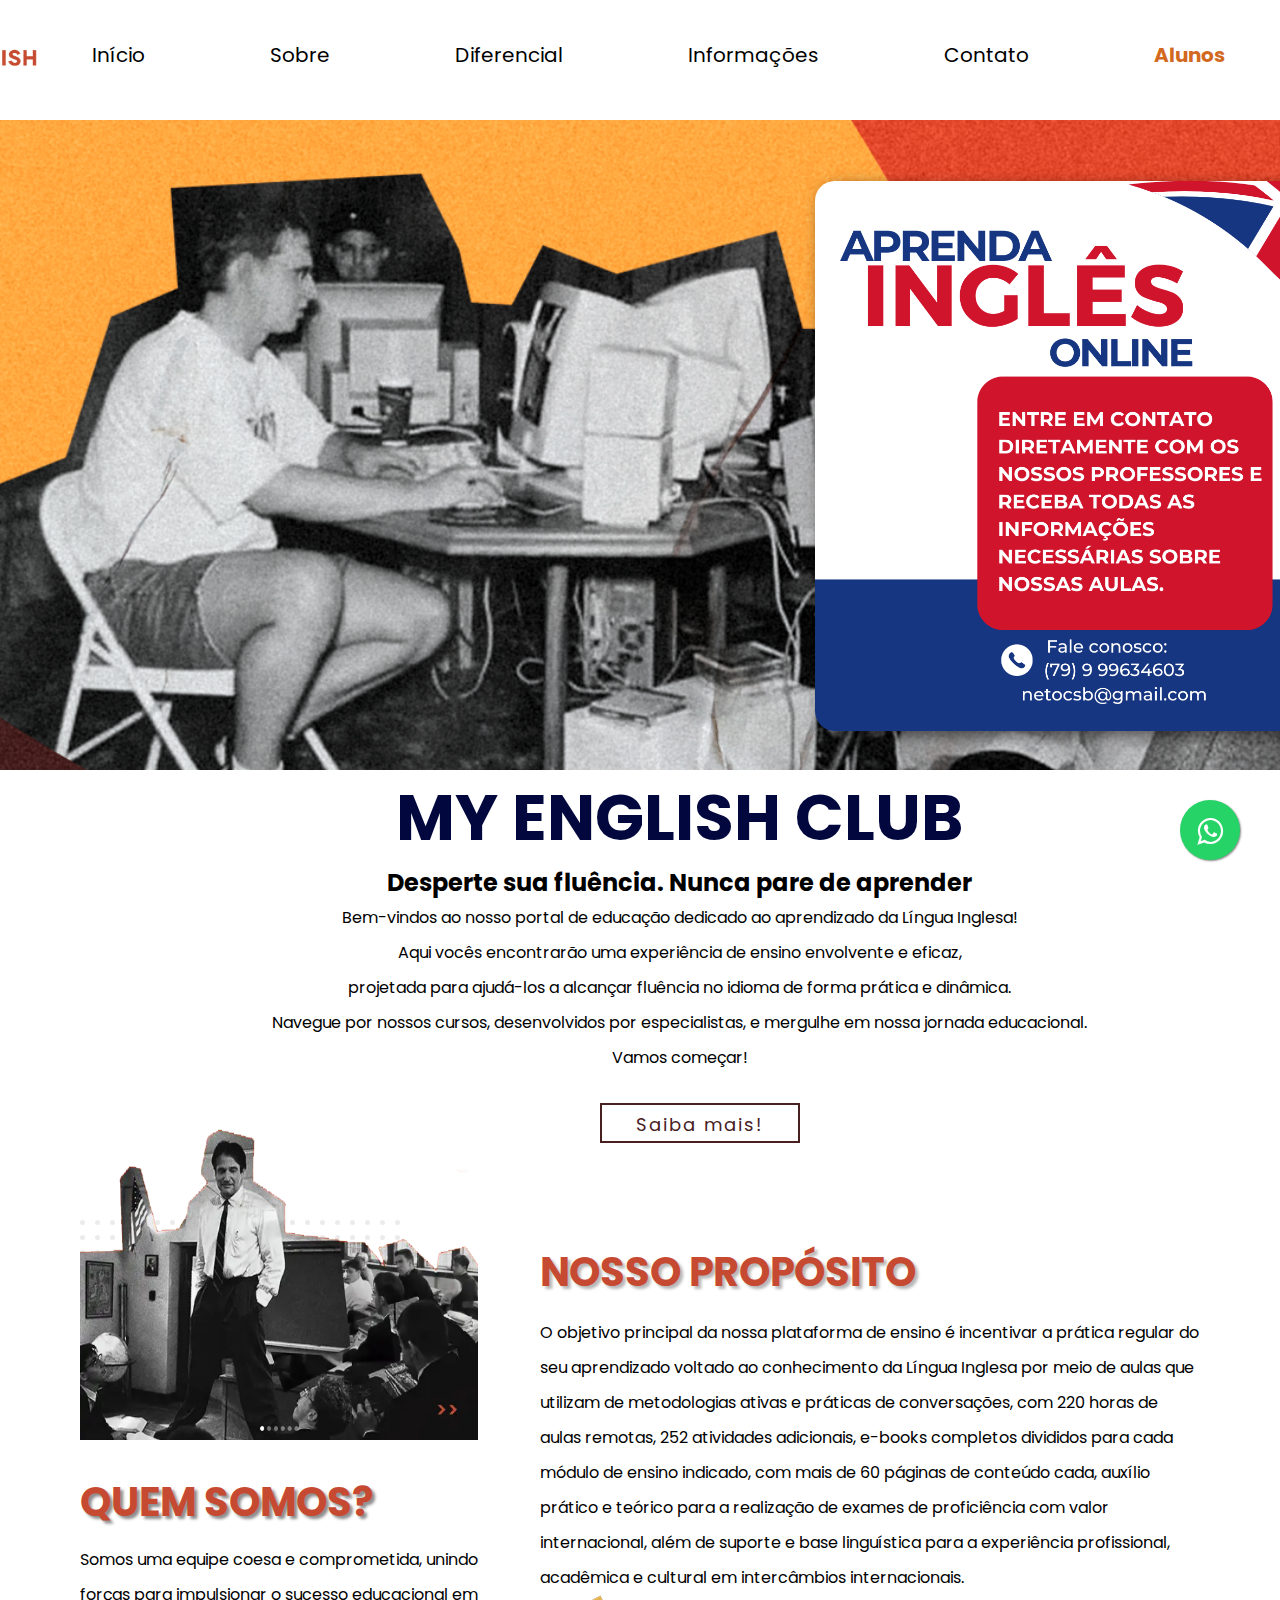
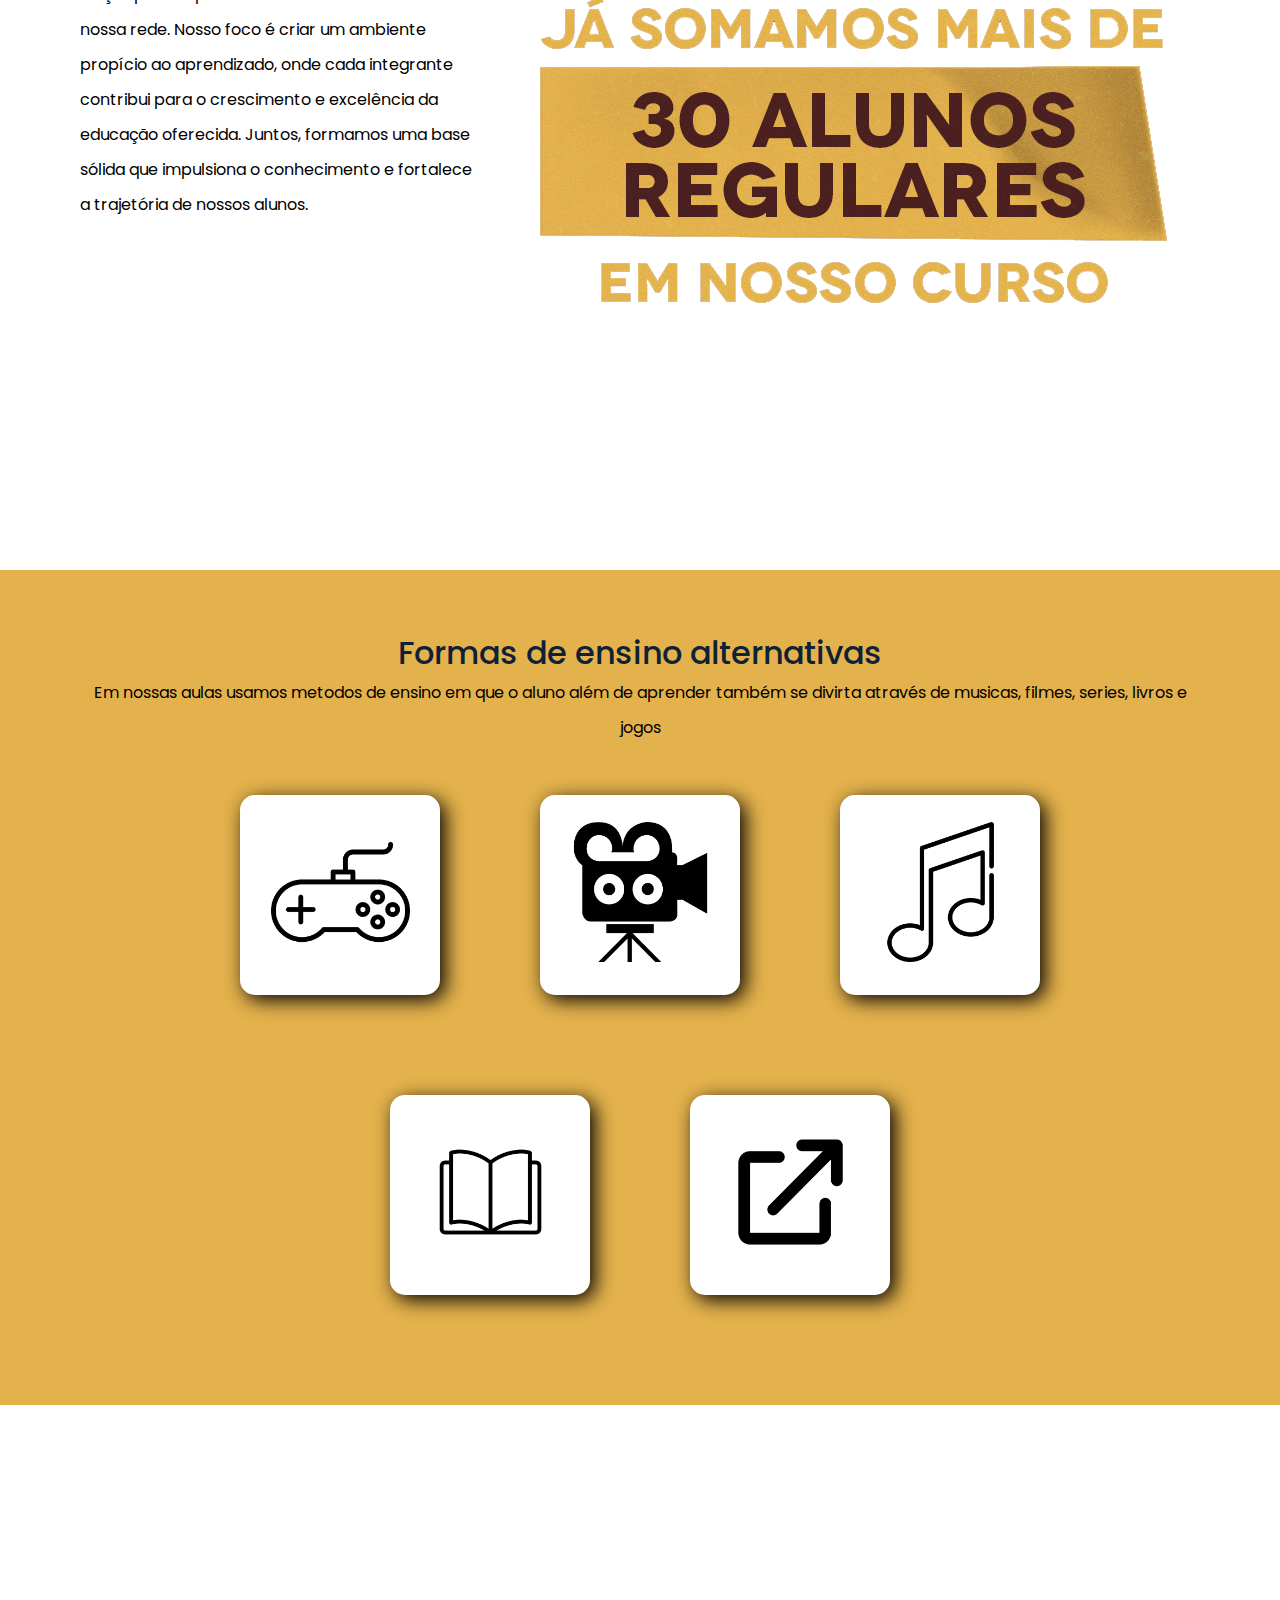
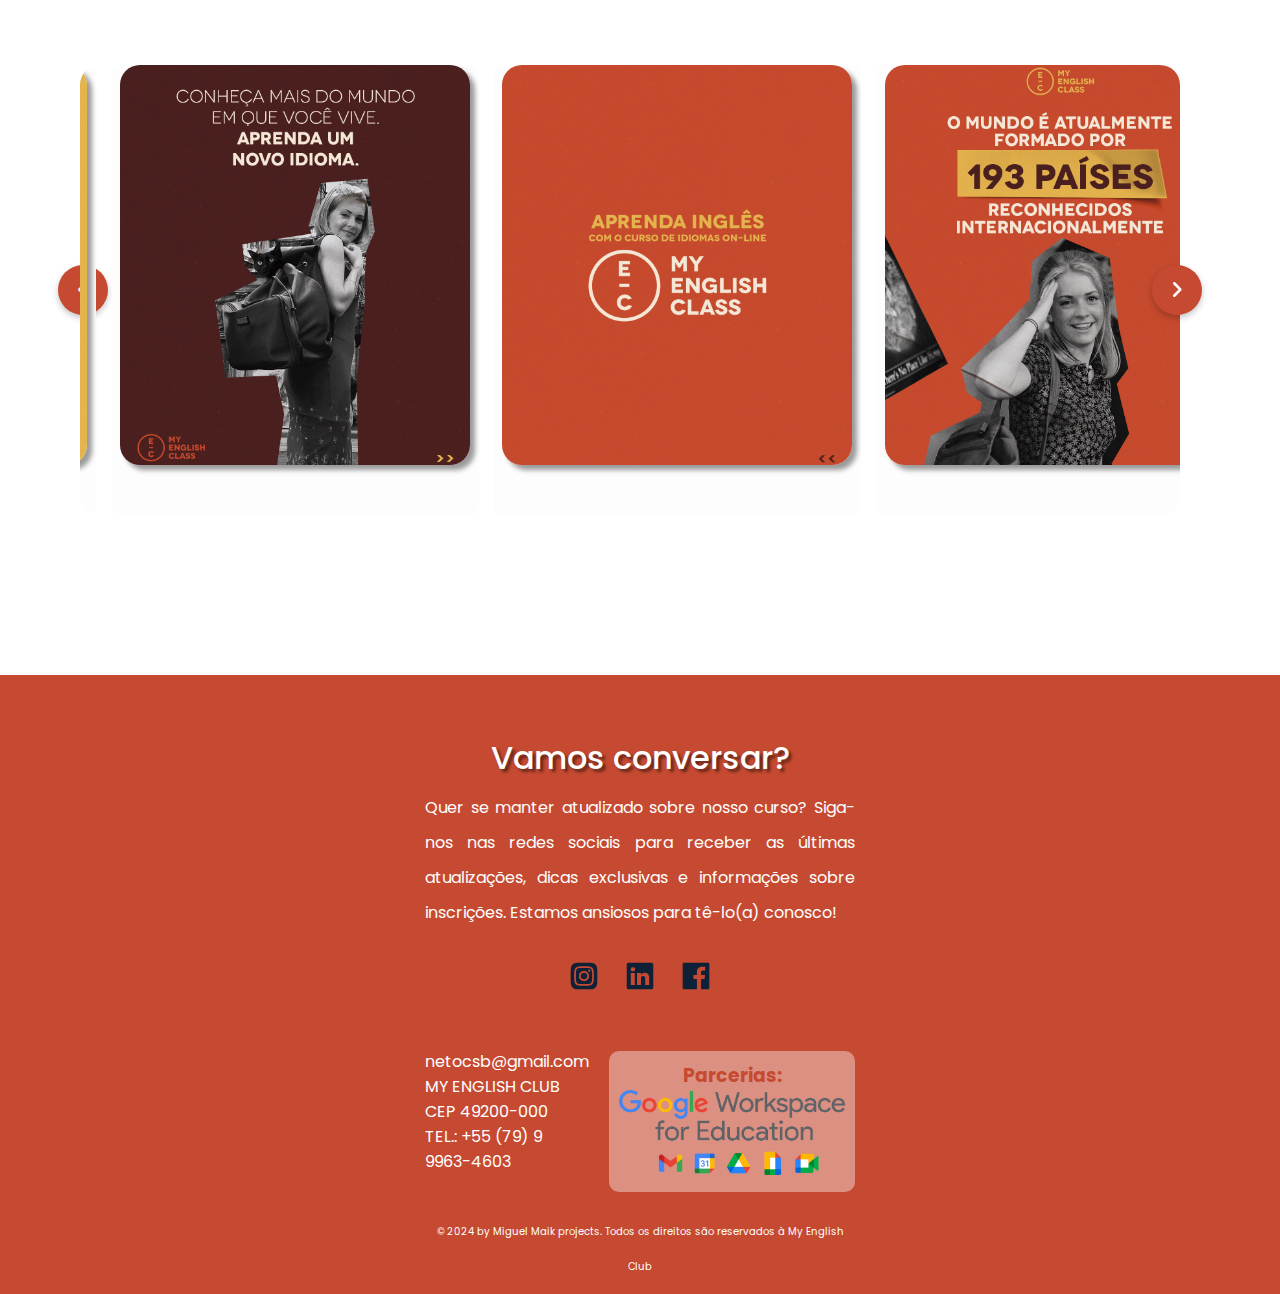
<file: index.html>
<!DOCTYPE html>
<html lang="pt-BR">
  <head>
    <!-- Meta tags -->
    <meta charset="UTF-8" />
    <meta http-equiv="X-UA-Compatible" content="IE=edge" />
    <meta name="viewport" content="width=device-width, initial-scale=1.0" />
    <!-- title -->
    <title>My Inglish Club</title>
    <link rel="shortcut icon" href="favicon/favicon4.png" type="image/x-icon">
    <!-- CSS -->
    <link rel="stylesheet" href="css/extends.css" />
    <!-- Fonts -->
    <link rel="stylesheet" href="https://cdnjs.cloudflare.com/ajax/libs/font-awesome/6.3.0/css/all.min.css">
    <link rel="preconnect" href="https://fonts.googleapis.com" />
    <link rel="preconnect" href="https://fonts.gstatic.com" crossorigin />
    <link
      href="https://fonts.googleapis.com/css2?family=DM+Sans:wght@400;500;700&display=swap"
      rel="stylesheet"
    />
    <link href="https://fonts.googleapis.com/css2?family=Poppins:wght@500&display=swap" rel="stylesheet"/>
    <title>Verificação de Senha</title>
    <style>
        #formulario {
            transition: opacity 0.3s ease;
        }
        .hidden {
            opacity: 0;
            visibility: hidden;
            height: 0;
            overflow: hidden;
        }
    </style>

  </head>
  <body>
    <!-- navbar -->
    <nav class="navbar">
      <div class="navbar__content max-width mb-0">
        <a href="#" class="navbar__logo">
          <img src="assets/logo.png" alt="logo" style="width: 200px; margin-top: -20px; margin-left: -200px;"/>
        </a>
        <ul class="navbar__links">
          <li><a href="#header">Início</a></li>
          <li><a href="#about">Sobre</a></li>
          <li><a href="#skills">Diferencial</a></li>
          <li><a href="#projects">Informações</a></li>
          <li><a href="#footer">Contato</a></li>
          <li>
            <a style="color: chocolate; font-weight: bold;" href="javascript:void(0);" onclick="mostrarFormularioSenha()">Alunos</a>
          </li>
        </ul>
        
</div>
        <div class="navbar__mobile">
          <img src="assets/menu.svg" alt="menu" class="burguer" />
          <ul class="mobile__links">
            <li><a href="#header">Início</a></li>
            <li><a href="#about">Sobre</a></li>
            <li><a href="#skills">Habilidades</a></li>
            <li><a href="#projects">Projetos</a></li>
            <li><a href="#footer">Contato</a></li>
            <li><a style="color: chocolate; font-weight: bold;" href="javascript:void(0);" onclick="mostrarFormularioSenha()">Alunos</a></li>
          </ul>
        </div>
      </div>
      <form id="passwordForm" style="display: none;">
        <label for="password">Digite a senha:</label>
        <input type="password" id="password" name="password">
        <input type="checkbox" id="showPassword" onclick="togglePassword()"> Mostrar senha
        <button type="button" onclick="verificarSenha()">Enviar</button>
    </form>
    </nav>

    <!-- header -->
    <header id="header" class="header">
      <div class="box">
       
        <img src="assets/post-aprenda-ingles .png" alt="">
      </div>
      <div class="header__mobile">
        <img class="lembrete" src="assets/post-mobile-header.png" alt="">
      </div>
    </header>

    <!-- Sobre -->
    
    <section id="about" class="about max-width">
      <div class="header">
        <h1 class="title">MY ENGLISH CLUB</h1>
        <h2>Desperte sua fluência. Nunca pare de aprender</h2>
        <p>
          Bem-vindos ao nosso portal de educação dedicado ao aprendizado da Língua Inglesa! <br>Aqui vocês encontrarão uma experiência de ensino envolvente e eficaz, <br>projetada para ajudá-los a alcançar fluência no idioma de forma prática e dinâmica.<br> Navegue por nossos cursos, desenvolvidos por especialistas, e mergulhe em nossa jornada educacional. <br>Vamos começar!
        </p>
        <a href="png/WOORKBOOK (16).pdf" target="_blank"><span>Saiba mais!</span></a>
      </div>
      <div class="about__left">
        <img class="img_video" src="assets/were1.png" alt="video chamada" style="width: 550px; height: 320px;">
        <img src="assets/abstract.svg" alt="background" class="background2" />
        <h3 class="secondary-title">QUEM SOMOS?</h3>
        <p>
          Somos uma equipe coesa e comprometida, unindo forças para impulsionar o sucesso educacional em nossa rede. Nosso foco é criar um ambiente propício ao aprendizado, onde cada integrante contribui para o crescimento e excelência da educação oferecida. Juntos, formamos uma base sólida que impulsiona o conhecimento e fortalece a trajetória de nossos alunos.
        </p>
       
      </div>
      <div class="about__right">
        <h3 class="tertiary-title" style="font-weight: bold; font-size: 2.5em; margin-bottom: 20px">
          NOSSO PROPÓSITO
        </h3>
        <p>
          O objetivo principal da nossa plataforma de ensino é incentivar a prática regular do seu aprendizado voltado ao conhecimento da Língua Inglesa por meio de aulas que utilizam de metodologias ativas e práticas de conversações, com 220 horas de aulas remotas, 252 atividades adicionais, e-books completos divididos para cada módulo de ensino indicado, com mais de 60 páginas de conteúdo cada, auxílio prático e teórico para a realização de exames de proficiência com valor internacional, além de suporte e base linguística para a experiência profissional, acadêmica e cultural em intercâmbios internacionais.
        </p>
        <img src="assets/Sem Título-1.png" alt="">
      </div>
    </section>

    <!-- diferencial -->
    <section id="skills" class="skills">
      <div class="skills__content max-width">
        <h2 class="tertiary-title">Formas de ensino alternativas</h2>
        <p class="description">
          Em nossas aulas usamos metodos de ensino em que o aluno além de aprender também se divirta através de musicas, filmes, series, livros e jogos
        </p>
       <div class="container">
        <div id="card" class="card">
          <div id="content" class="content">
            <a href="#">
              <img src="assets/217119.png" style width="70%" alt="games">
            </a>
          </div>
        </div>
        <div id="card" class="card">
          <div id="content" class="content">
            <a href="primeaba.html">
              <img src="assets/745.png" style width="70%" alt="films">
            </a>
          </div>
        </div>
        <div id="card" class="card">
          <div id="content" class="content">
            <a href="https://open.spotify.com/playlist/3rQQv3Tit8ZW5nAV9Zmzd1?si=ZutmpkPmRq2yBri2EmBARQ" target="_blank">
              <img src="assets/282151.png" style width="70%" alt="music">
            </a>
          </div>
        </div>
        <div id="card" class="card">
          <div id="content" class="content">
            <a href="books.html">
              <img src="assets/5999928.png" style width="70%" alt="books">
            </a>
          </div>
        </div>
        <div id="card" class="card">
          <div id="content" class="content">
            <a href="#">
              <img src="assets/icon-link.png" style width="70%" alt="links">
            </a>
          </div>
        </div>
         
       </div>
      </div>
      
    </section>

    <!-- Projetos -->
    <section id="projects" class="projects max-width">
      <div class="wrapper">
        <i class="fa-solid fa-angle-left"></i>
        <ul class="carousel">
            <li class="card">
                <div class="img"><img src="assets/informações-1.png" alt="img"></div>
            </li>
            <li class="card">
                <div class="img"><img src="assets/informacoes-2.png" alt="img"></div>
            </li>
            <li class="card">
                <div class="img"><img src="assets/informaoes-3.png" alt="img"></div>
            </li>
                <li class="card">
                <div class="img"><img src="assets/informacoes-4.png" alt="img"></div>
            </li>
                <li class="card">
                <div class="img"><img src="assets/informacoes-5.png" alt="img"></div>
            </li>
               <li class="card">
                <div class="img"><img src="assets/informacoes-6.png" alt="img"></div>
            </li>

        </ul>
        <i class="fa-solid fa-angle-right"></i>
    </div>
    </section>

    <!-- Footer -->
    <footer id="footer">
      <div class="footer__content max-width mb-0">
        <h2 class="tertiary-title mb-s">Vamos conversar?</h2>
        <p class="mbm">
          Quer se manter atualizado sobre nosso curso? Siga-nos nas redes sociais para receber as últimas atualizações, dicas exclusivas e informações sobre inscrições. Estamos ansiosos para tê-lo(a) conosco!
        </p>
        <ul class="mb-l">
          <li>
            <a href="https://www.instagram.com/myenglishcluboficial/" target="_blank"><img src="assets/instagram.svg" alt="Instagram" /></a>
          </li>
          <li>
            <a href="#"><img src="assets/linkedin.svg" alt="Linkedin" /></a>
          </li>
          <li>
            <a href="#"><img src="assets/facebook.svg" alt="Facebook" /></a>
          </li>
        </ul>
        <div class="footer__contact mb-m">
          <span class="mb-m">netocsb@gmail.com <br>
            MY ENGLISH CLUB<br>
            CEP 49200-000<br>
            TEL.: +55 (79) 9 9963-4603</span>
            <div class="parcerias">
              <h3>Parcerias:</h3>
              <img src="assets/parcerias.png" alt="parcerias">
            </div>
        </div>
        <p class="footer__copyright">
          © 2024 by Miguel Maik projects. Todos os direitos são reservados à My English Club
        </p>
      </div>
    </footer>
    <!--whatsapp button-->
    <link rel="stylesheet" href="https://maxcdn.bootstrapcdn.com/font-awesome/4.5.0/css/font-awesome.min.css">
<a href="https://wa.me/5579999634603?text=Olá,%20vim%20através%20do%20site%20My%20English%20Club,%20quero%20saber%20mais%20sobre%20as%20aulas!" style="position:fixed;width:60px;height:60px;bottom:40px;right:40px;background-color:#25d366;color:#FFF;border-radius:50px;text-align:center;font-size:30px;box-shadow: 1px 1px 2px #888;
  z-index:1000;" target="_blank">
<i style="margin-top:16px" class="fa fa-whatsapp"></i>
</a>

    <!-- script -->
    <script src="scripts/index.js"></script>
    <script src="scripts/vanilla-tilt.js"></script>
    <script>
      function mostrarFormularioSenha() {
            document.getElementById("passwordForm").style.display = "block";
        }
      // Função para alternar visibilidade da senha
      function togglePassword() {
          const passwordField = document.getElementById('password');
          const showPasswordCheckbox = document.getElementById('showPassword');
          passwordField.type = showPasswordCheckbox.checked ? 'text' : 'password';
      }

      // Função para verificar a senha
      function verificarSenha() {
          const senhaCorreta = "1234"; // Substitua pela senha correta
          const senhaDigitada = document.getElementById('password').value;

          if (senhaDigitada === senhaCorreta) {
                // Esconde o formulário de senha
                document.getElementById('passwordForm').style.display = 'none';
                // Redireciona diretamente para o link (funciona melhor em dispositivos móveis)
                window.location.href = "https://drive.google.com/drive/folders/1-V0jVKdF0hdp9NUiAyAiJxBjLkvi2Uv1?usp=sharing";
            } else {
                alert("Senha incorreta. Tente novamente.");
            } 
      }
  </script>

    <script>
      VanillaTilt.init(document.querySelectorAll(".card"), {
          max: 25,
          speed: 400,
          glare:true,
          "max-glare":0
      });
      VanillaTilt.init(document.querySelectorAll(".circle"), {
          max: 25,
          speed: 400,
          glare:true,
          "max-glare":1
      });
  </script> 
  </body>
  
</html>
</file>
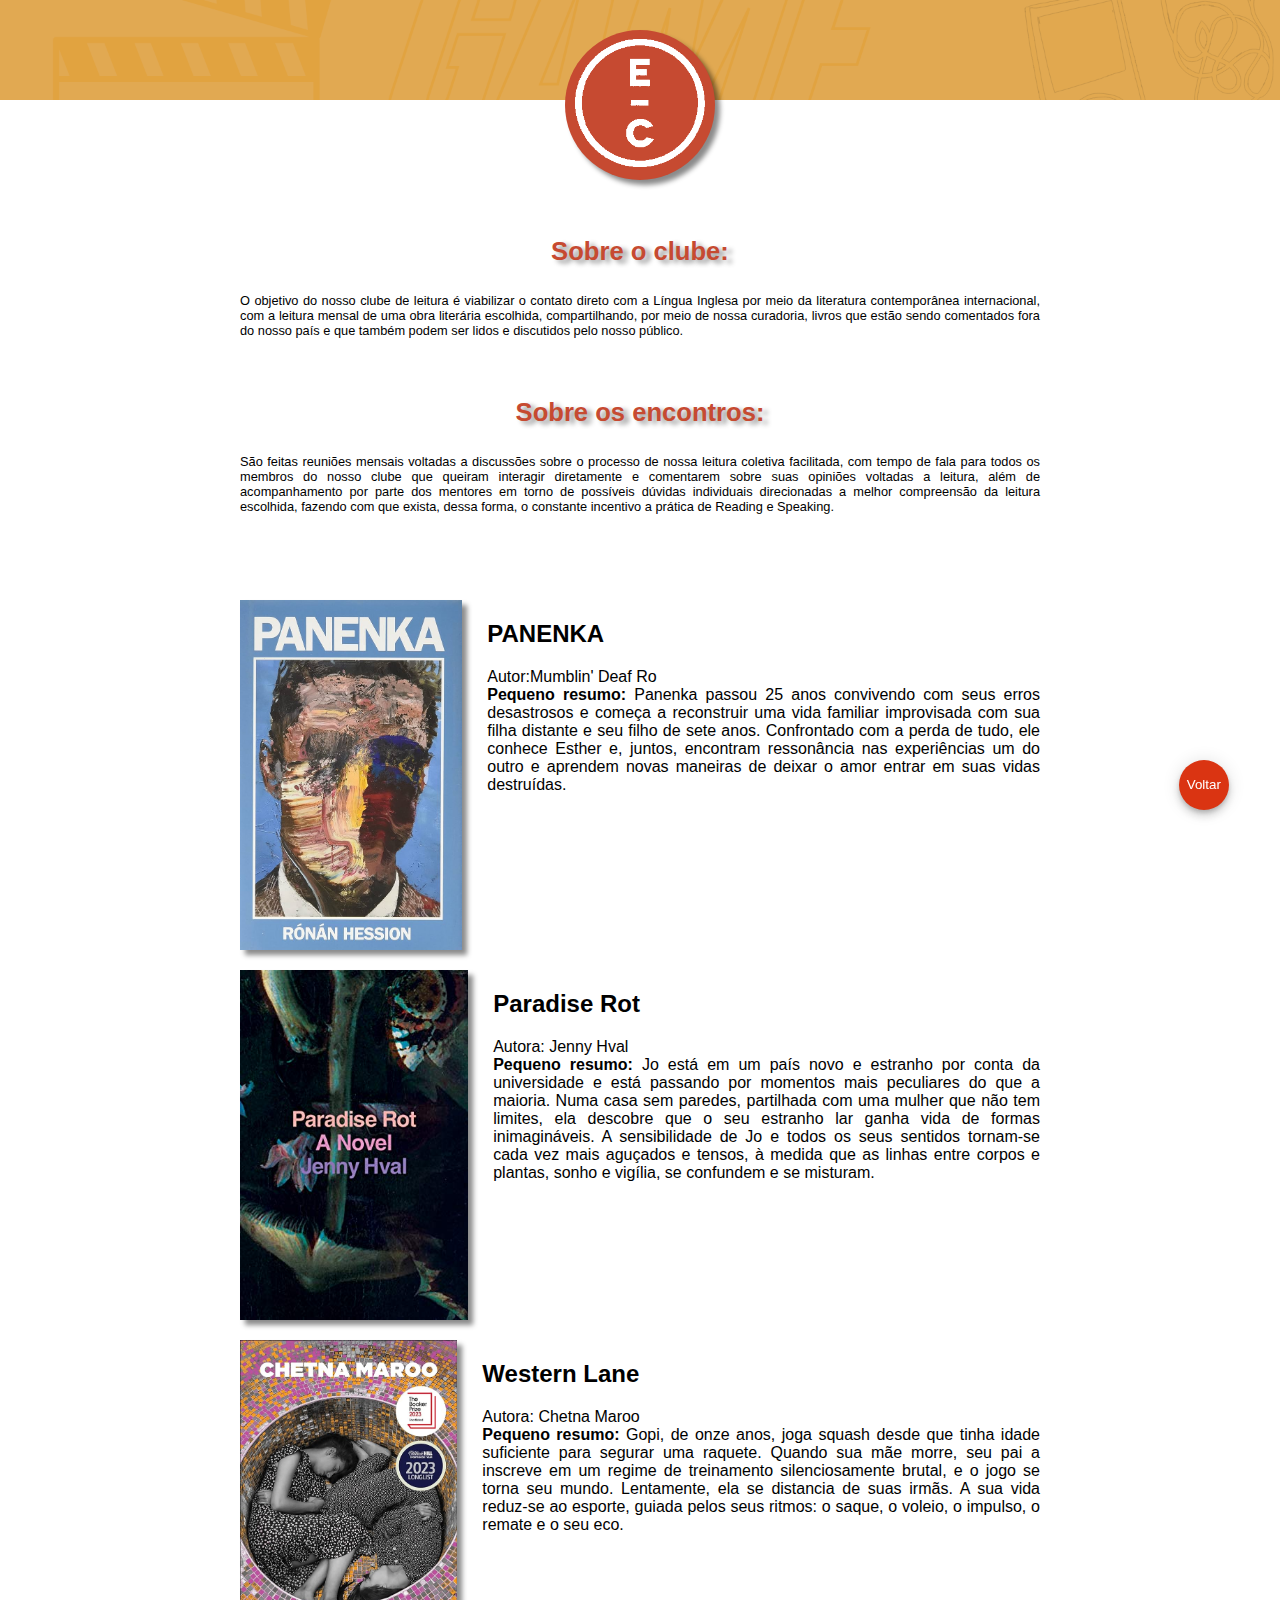
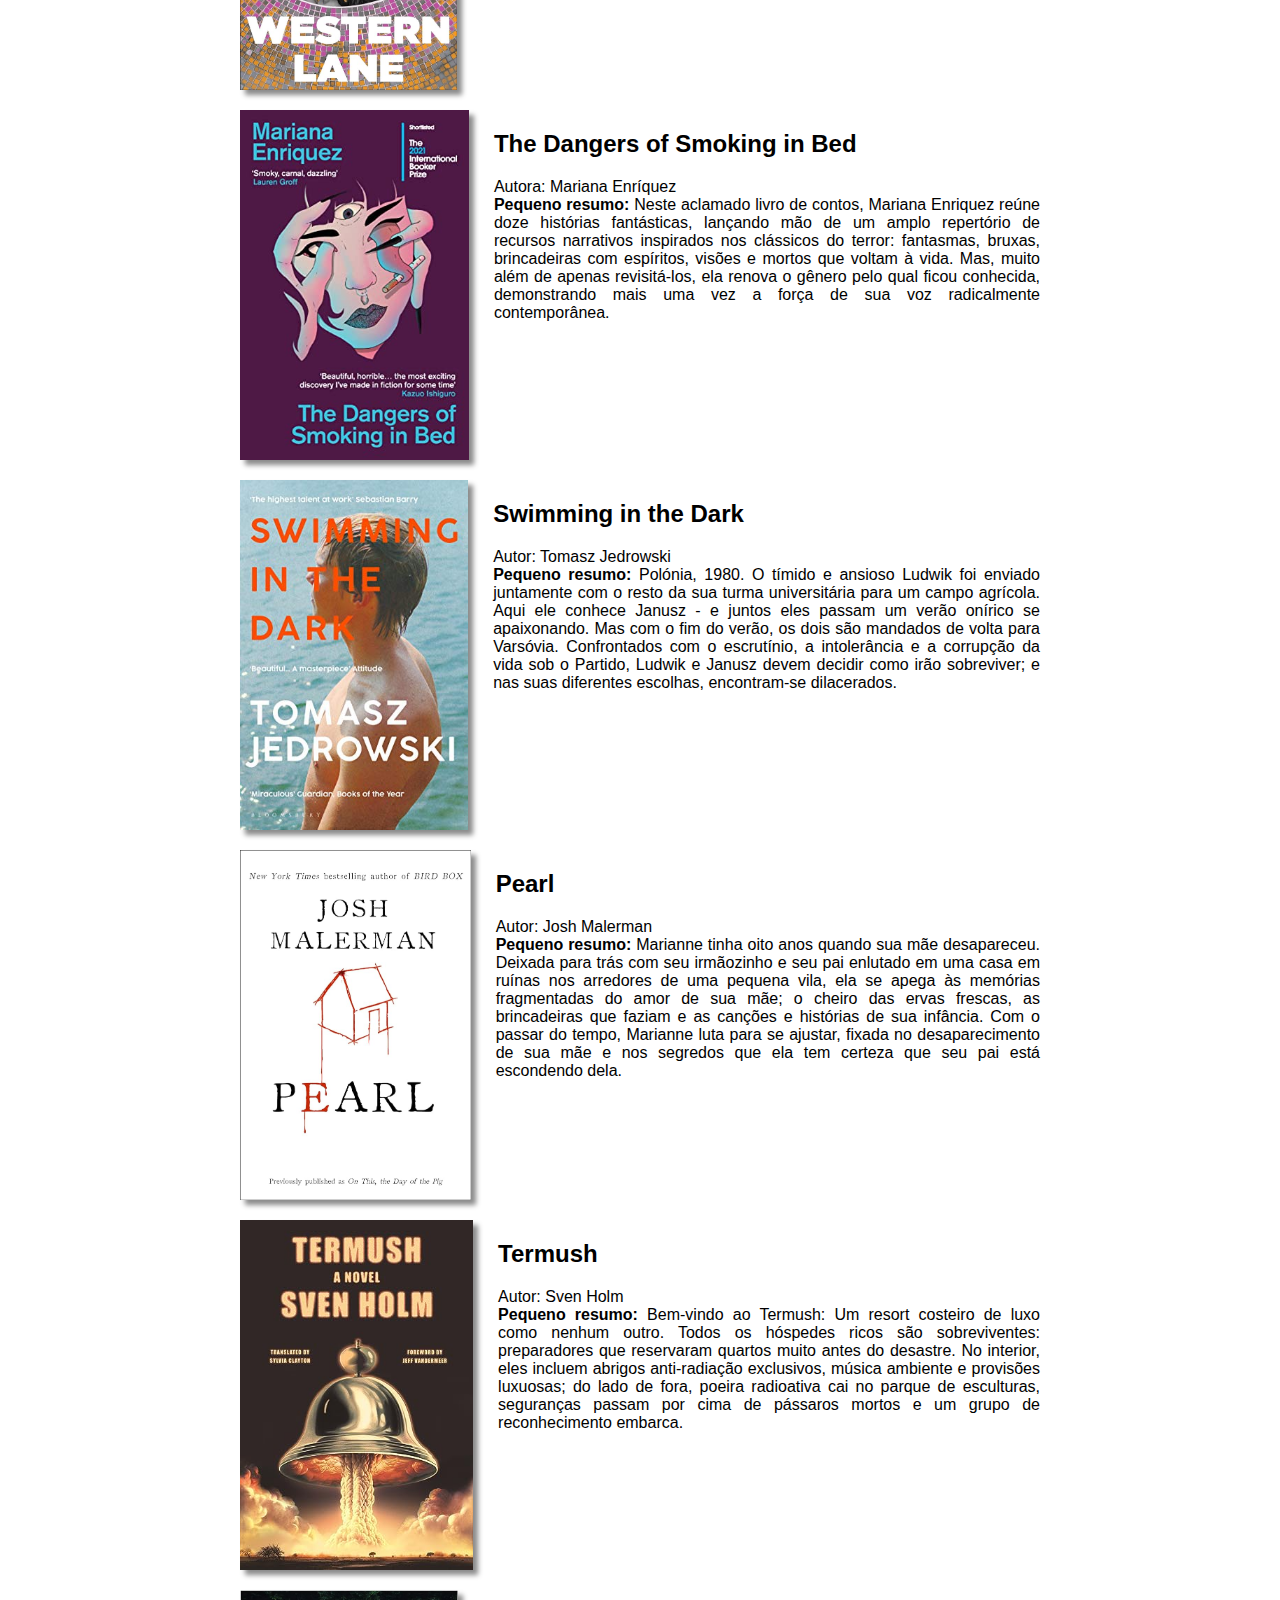
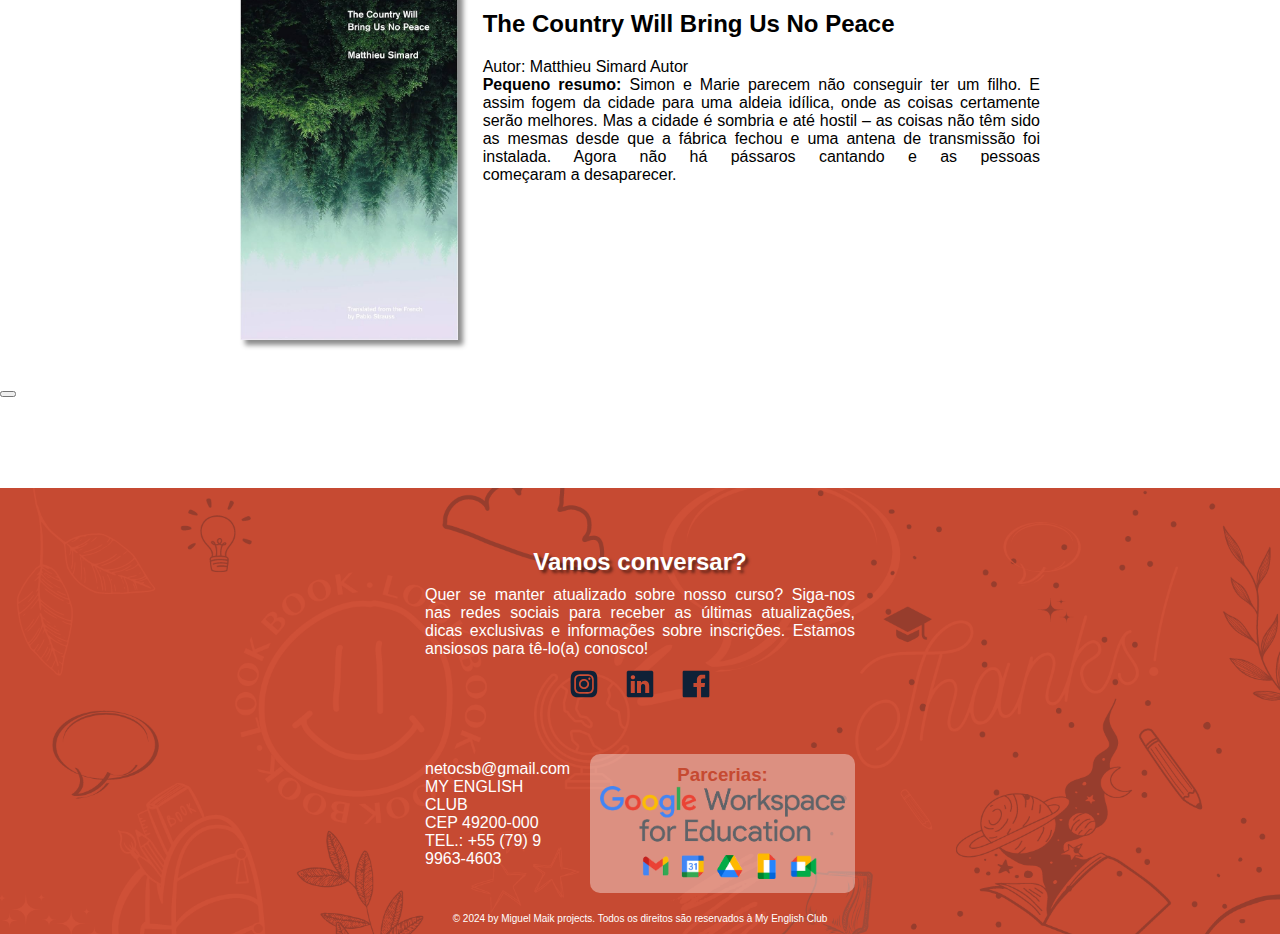
<file: books.html>
<!DOCTYPE html>
<html lang="pt-BR">
<head>
    <meta charset="UTF-8">
    <meta name="viewport" content="width=device-width, initial-scale=1.0">
    <title>My Inglish Club</title>
    <link rel="shortcut icon" href="favicon/favicon4.png" type="image/x-icon">
    <link rel="stylesheet" href="css filmes/books.css">
    <link rel="stylesheet" href="css filmes/globals.css">
</head>
<body>
        <!-- navbar -->
        <nav class="navbar">
        </nav>
        <div class="navbar__content">
          <a class="logo" href="#">
            <img src="css filmes/logo-branca.png" alt="logo" style="width: 130px;"/>
          </a>
        </div>
        <!--header-->
        <header>
          <div class="title">
            <h1>Sobre o clube:</h1>
            <p>O objetivo do nosso clube de leitura é viabilizar o contato direto com a Língua Inglesa por meio da literatura contemporânea internacional, com a leitura mensal de uma obra literária escolhida, compartilhando, por meio de nossa curadoria, livros que estão sendo comentados fora do nosso país e que também podem ser lidos e discutidos pelo nosso público.
            </p>
          </div>
          <div class="title">
            <h1>
                Sobre os encontros:
              </h1>
              <p>São feitas reuniões mensais voltadas a discussões sobre o processo de nossa leitura coletiva facilitada, com tempo de fala para todos os membros do nosso clube que queiram interagir diretamente e comentarem sobre suas opiniões voltadas a leitura, além de acompanhamento por parte dos mentores em torno de possíveis dúvidas individuais direcionadas a melhor compreensão da leitura escolhida, fazendo com que exista, dessa forma, o constante incentivo a prática de Reading e Speaking.</p>
            </div>
          <div class="wrapper">
            <ul class="posts">
              <li class="fims">
                <div class="img">
                  <img src="assets books/Panenka.jpg" alt="PANENKA" style="width: 270px; height: 350px;">
                  <div>
                    <h2>PANENKA
                    </h2>
                    <p>Autor:Mumblin' Deaf Ro<br>
                      <strong>Pequeno resumo:</strong> Panenka passou 25 anos convivendo com seus erros desastrosos e começa a reconstruir uma vida familiar improvisada com sua filha distante e seu filho de sete anos. Confrontado com a  perda de tudo, ele conhece Esther e, juntos, encontram ressonância nas experiências um do outro e aprendem novas maneiras de deixar o amor entrar em suas vidas destruídas.
                      </p>
                  </div>
                </div>
              </li>
              <li class="fims">
                <div class="img">
                  <img src="assets books/paradise.jpg" alt="Paradise Rot" style="width: 270px; height: 350px;">
                  <div>
                    <h2>Paradise Rot
                    </h2>
                    <p>Autora: Jenny Hval<br>
                      <strong>Pequeno resumo:</strong> Jo está em um país novo e estranho por conta da universidade e está passando por momentos mais peculiares do que a maioria. Numa casa sem paredes, partilhada com uma mulher que não tem limites, ela descobre que o seu estranho lar ganha vida de formas inimagináveis. A sensibilidade de Jo e todos os seus sentidos tornam-se cada vez mais aguçados e tensos, à medida que as linhas entre corpos e plantas, sonho e vigília, se confundem e se misturam.
                      </p>
                  </div>
                </div>
              </li>
              <li class="fims">
                <div class="img">
                  <img src="assets books/Western.jpg" alt="Western Lane" style="width: 270px; height: 350px;">
                  <div>
                    <h2>Western Lane
                    </h2>
                    <p>Autora: Chetna Maroo<br>
                      <strong>Pequeno resumo:</strong> Gopi, de onze anos, joga squash desde que tinha idade suficiente para segurar uma raquete. Quando sua mãe morre, seu pai a inscreve em um regime de treinamento silenciosamente brutal, e o jogo se torna seu mundo. Lentamente, ela se distancia de suas irmãs. A sua vida reduz-se ao esporte, guiada pelos seus ritmos: o saque, o voleio, o impulso, o remate e o seu eco.
                      </p>
                  </div>
                </div>
              </li>
              <li class="fims">
                <div class="img">
                  <img src="assets books/The Dangers of Smoking in Bed.jpg" alt="The Dangers of Smoking in Bed" style="width: 270px; height: 350px;">
                  <div>
                    <h2>The Dangers of Smoking in Bed
                    </h2>
                    <p>Autora: Mariana Enríquez<br>
                      <strong>Pequeno resumo:</strong> Neste aclamado livro de contos, Mariana Enriquez reúne doze histórias fantásticas, lançando mão de um amplo repertório de recursos narrativos inspirados nos clássicos do terror: fantasmas, bruxas, brincadeiras com espíritos, visões e mortos que voltam à vida. Mas, muito além de apenas revisitá-los, ela renova o gênero pelo qual ficou conhecida, demonstrando mais uma vez a força de sua voz radicalmente contemporânea. 
                      </p>
                  </div>
                </div>
              </li>
              <li class="fims">
                <div class="img">
                <img src="assets books/Swimming.jpg" alt="Swimming in the Dark" style="width: 270px; height: 350px;">
                  <div>
                    <h2>Swimming in the Dark
                    </h2>
                    <p>Autor: Tomasz Jedrowski<br>
                      <strong>Pequeno resumo:</strong> Polónia, 1980. O tímido e ansioso Ludwik foi enviado juntamente com o resto da sua turma universitária para um campo agrícola. Aqui ele conhece Janusz - e juntos eles passam um verão onírico se apaixonando. Mas com o fim do verão, os dois são mandados de volta para Varsóvia. Confrontados com o escrutínio, a intolerância e a corrupção da vida sob o Partido, Ludwik e Janusz devem decidir como irão sobreviver; e nas suas diferentes escolhas, encontram-se dilacerados.
                      </p>
                  </div>
                </div>
              </li>
              <li class="fims">
                <div class="img">
                  <img src="assets books/pearl.jpg" alt="BPearl" style="width: 270px; height: 350px;">
                  <div>
                    <h2>Pearl
                    </h2>
                    <p>Autor: Josh Malerman<br>
                      <strong>Pequeno resumo:</strong> Marianne tinha oito anos quando sua mãe desapareceu. Deixada para trás com seu irmãozinho e seu pai enlutado em uma casa em ruínas nos arredores de uma pequena vila, ela se apega às memórias fragmentadas do amor de sua mãe; o cheiro das ervas frescas, as brincadeiras que faziam e as canções e histórias de sua infância. Com o passar do tempo, Marianne luta para se ajustar, fixada no desaparecimento de sua mãe e nos segredos que ela tem certeza que seu pai está escondendo dela.
                      </p>
                  </div>
                </div>
              </li>
              <li class="fims">
                <div class="img">
                  <img src="assets books/Termush.jpg" alt="Termush" style="width: 270px; height: 350px;">
                  <div>
                    <h2>Termush
                    </h2>
                    <p>Autor: Sven Holm<br>
                      <strong>Pequeno resumo:</strong> Bem-vindo ao Termush: Um resort costeiro de luxo como nenhum outro. Todos os hóspedes ricos são sobreviventes: preparadores que reservaram quartos muito antes do desastre. No interior, eles incluem abrigos anti-radiação exclusivos, música ambiente e provisões luxuosas; do lado de fora, poeira radioativa cai no parque de esculturas, seguranças passam por cima de pássaros mortos e um grupo de reconhecimento embarca.
                      </p>
                  </div>
                </div>
              </li>
              <li class="fims">
                <div class="img">
                  <img src="assets books/the country.jpg" alt="The Country Will Bring Us No Peace" style="width: 270px; height: 350px;">
                  <div>
                    <h2>The Country Will Bring Us No Peace
                    </h2>
                    <p>Autor: Matthieu Simard
                      Autor<br>
                      <strong>Pequeno resumo:</strong> Simon e Marie parecem não conseguir ter um filho. E assim fogem da cidade para uma aldeia idílica, onde as coisas certamente serão melhores. Mas a cidade é sombria e até hostil – as coisas não têm sido as mesmas desde que a fábrica fechou e uma antena de transmissão foi instalada. Agora não há pássaros cantando e as pessoas começaram a desaparecer.
                      </p>
                  </div>
                </div>
            </ul>
          </div>
        </header>
        <button>
          <a href="index.html">
            <div class="btn">Voltar</div>
          </a>
        </button>
        <!-- Footer -->
    <footer id="footer">
      <div class="footer__content max-width mb-0">
        <h2 class="tertiary-title mb-s">Vamos conversar?</h2>
        <p class="mbm">
          Quer se manter atualizado sobre nosso curso? Siga-nos nas redes sociais para receber as últimas atualizações, dicas exclusivas e informações sobre inscrições. Estamos ansiosos para tê-lo(a) conosco!
        </p>
        <ul class="mb-l">
          <li>
            <a href="#"><img src="css filmes/instagram.svg" alt="Instagram" /></a>
          </li>
          <li>
            <a href="#"><img src="css filmes/linkedin.svg" alt="Linkedin" /></a>
          </li>
          <li>
            <a href="#"><img src="css filmes/facebook.svg" alt="Facebook" /></a>
          </li>
        </ul>
        <div class="footer__contact mb-m">
          <span class="mb-m">netocsb@gmail.com <br>
            MY ENGLISH CLUB<br>
            CEP 49200-000<br>
            TEL.: +55 (79) 9 9963-4603</span>
            <div class="parcerias">
              <h3>Parcerias:</h3>
              <img src="css filmes/parcerias.png" alt="parcerias">
            </div>
        </div>
        <p class="footer__copyright">
          © 2024 by Miguel Maik projects. Todos os direitos são reservados à My English Club
        </p>
      </div>
    </footer>
  
</body>
</html>
</file>
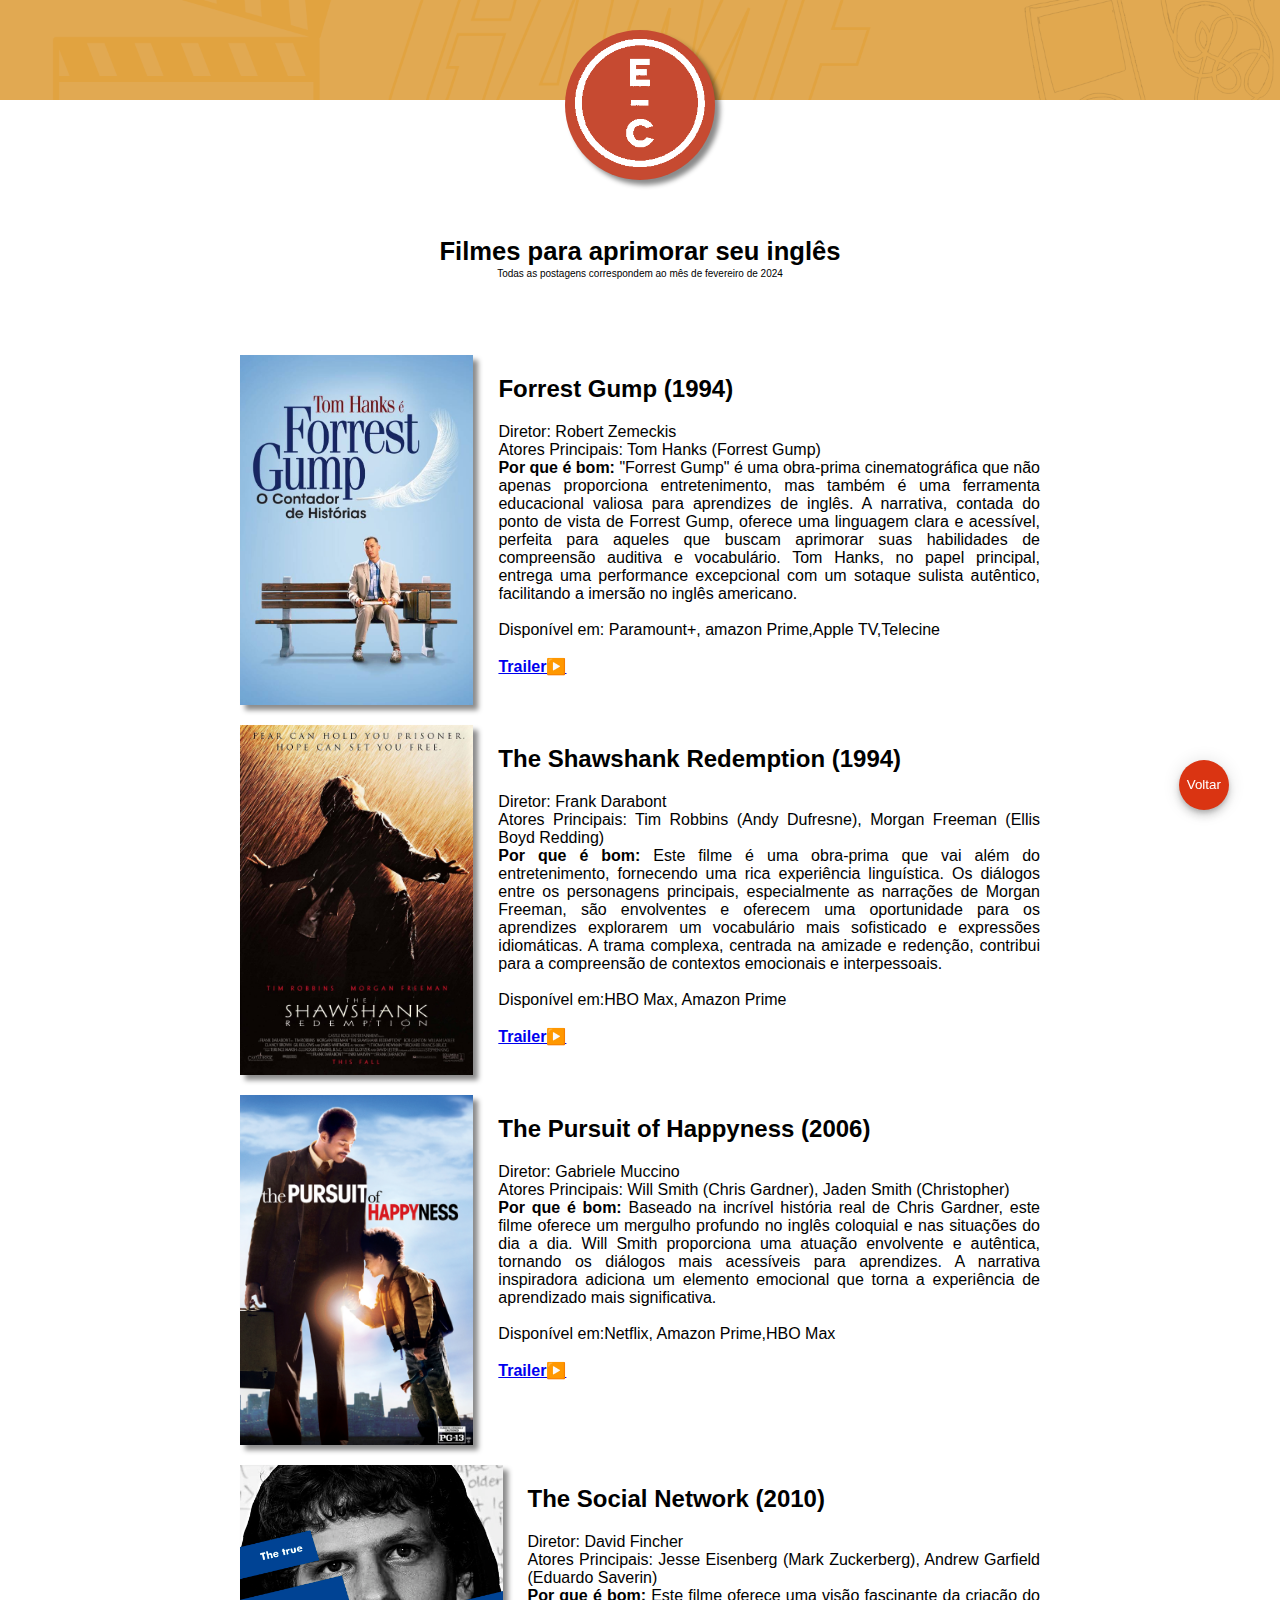
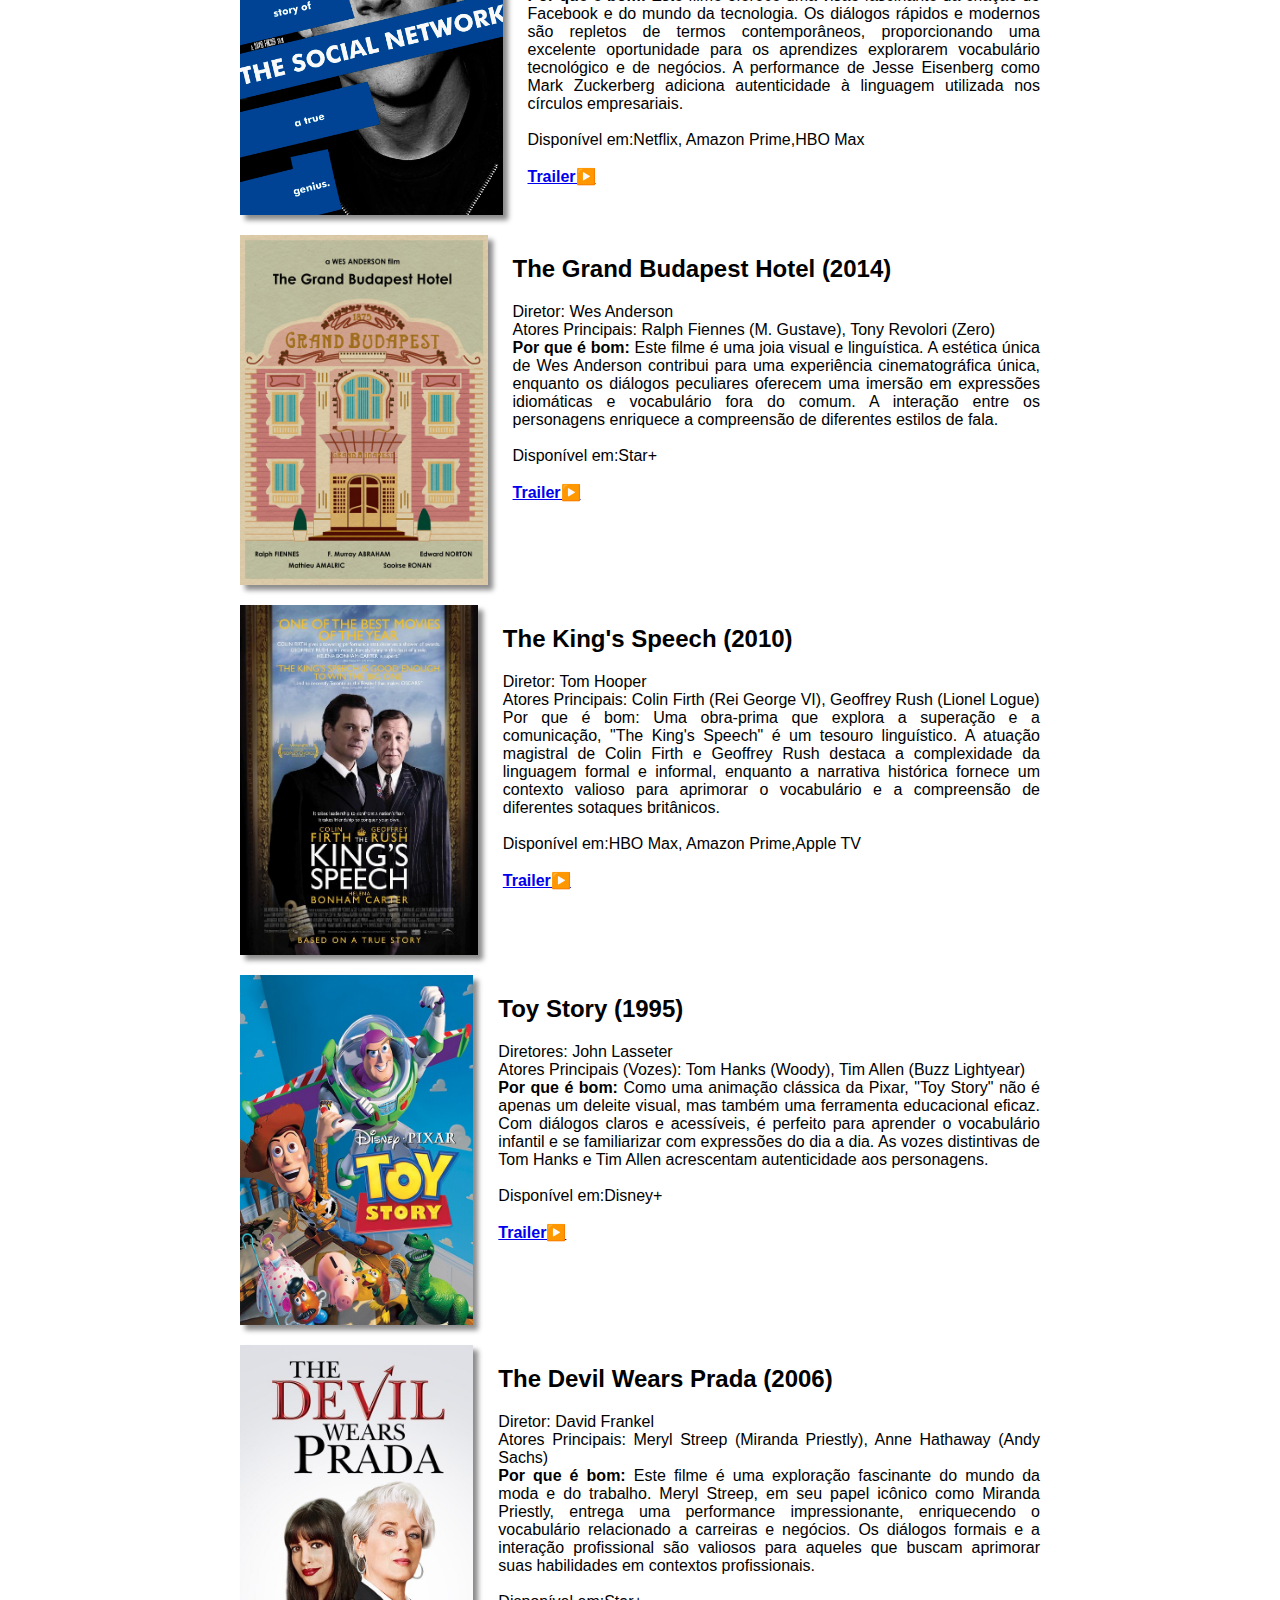
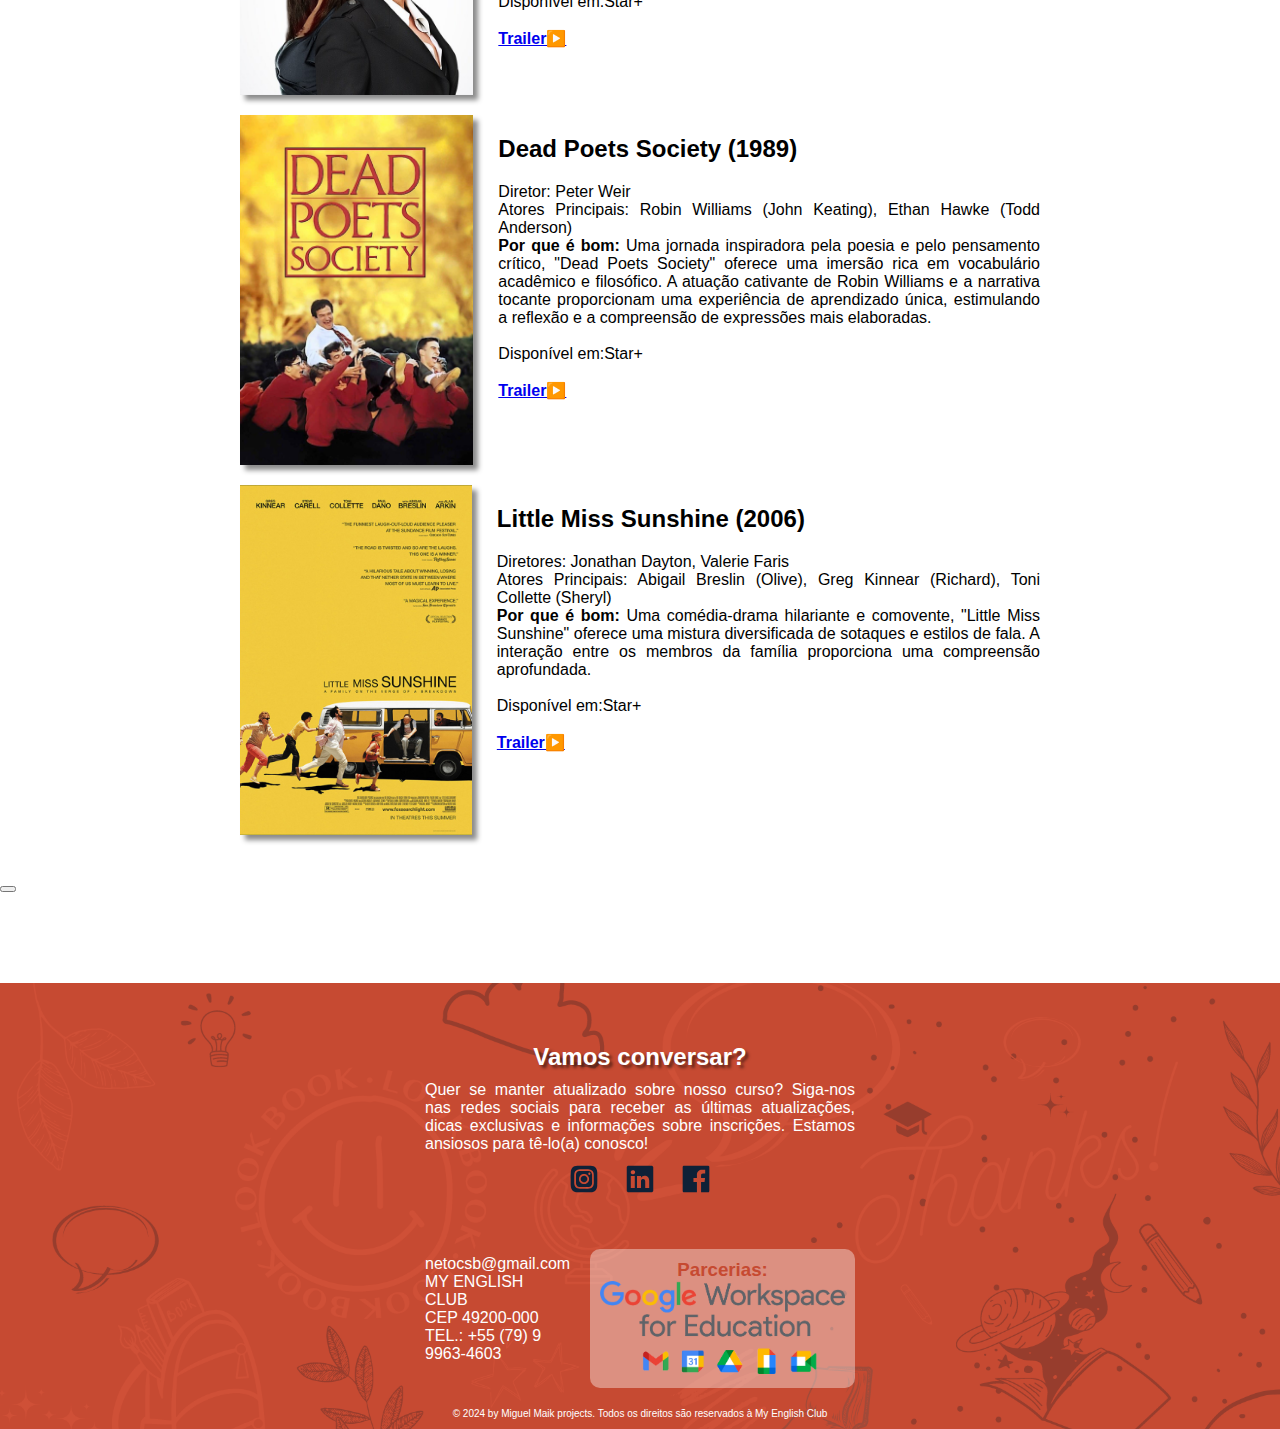
<file: filmes.html>
<!DOCTYPE html>
<html lang="pt-BR">
<head>
    <meta charset="UTF-8">
    <meta name="viewport" content="width=device-width, initial-scale=1.0">
    <title>My Inglish Club</title>
    <link rel="shortcut icon" href="favicon/favicon4.png" type="image/x-icon">
    <link rel="stylesheet" href="css filmes/filmes.css">
    <link rel="stylesheet" href="css filmes/globals.css">
</head>
<body>
        <!-- navbar -->
        <nav class="navbar">
        </nav>
        <div class="navbar__content">
          <a class="logo" href="#">
            <img src="css filmes/logo-branca.png" alt="logo" style="width: 130px;"/>
          </a>
        </div>
        <!--header-->
        <header>
          <div class="title">
            <h1>Filmes para aprimorar seu inglês</h1>
            <p style="font-size: 10px; margin-top: -15px;">Todas as postagens correspondem ao mês de fevereiro de 2024</p>
          </div>
          <div class="wrapper">
            <ul class="posts">
              <li class="fims">
                <div class="img">
                  <img src="css filmes/assets-films/forrest-gump-2.jpeg" alt="forrest-gump" style="width: 270px; height: 350px;">
                  <div>
                    <h2>Forrest Gump (1994)</h2>
                    <p>Diretor: Robert Zemeckis<br>
                      Atores Principais: Tom Hanks (Forrest Gump)<br>
                      <strong>Por que é bom:</strong> "Forrest Gump" é uma obra-prima cinematográfica que não apenas proporciona entretenimento, mas também é uma ferramenta educacional valiosa para aprendizes de inglês. A narrativa, contada do ponto de vista de Forrest Gump, oferece uma linguagem clara e acessível, perfeita para aqueles que buscam aprimorar suas habilidades de compreensão auditiva e vocabulário. Tom Hanks, no papel principal, entrega uma performance excepcional com um sotaque sulista autêntico, facilitando a imersão no inglês americano.<br><br>
                      Disponível em: Paramount+, amazon Prime,Apple TV,Telecine <br><br>
                      <a href="https://www.youtube.com/watch?v=pEd8xf7W4xw" target="_blank"><strong>Trailer▶️</strong></a>
                      </p>
                  </div>
                </div>
              </li>
              <li class="fims">
                <div class="img">
                  <img src="css filmes/assets-films/The Shawshank Redemption.jpg" alt="The Shawshank Redemption" style="width: 270px; height: 350px;">
                  <div>
                    <h2>The Shawshank Redemption (1994)
                    </h2>
                    <p>Diretor: Frank Darabont<br>
                      Atores Principais: Tim Robbins (Andy Dufresne), Morgan Freeman (Ellis Boyd Redding)<br>
                      <strong>Por que é bom:</strong> Este filme é uma obra-prima que vai além do entretenimento, fornecendo uma rica experiência linguística. Os diálogos entre os personagens principais, especialmente as narrações de Morgan Freeman, são envolventes e oferecem uma oportunidade para os aprendizes explorarem um vocabulário mais sofisticado e expressões idiomáticas. A trama complexa, centrada na amizade e redenção, contribui para a compreensão de contextos emocionais e interpessoais.<br><br>
                      Disponível em:HBO Max, Amazon Prime<br><br>
                      <a href="https://www.youtube.com/watch?v=Y22NgkErOAk" target="_blank"><strong>Trailer▶️</strong></a>
                      </p>
                  </div>
                </div>
              </li>
              <li class="fims">
                <div class="img">
                  <img src="css filmes/assets-films/The Pursuit of Happyness.png" alt="The Pursuit of Happyness" style="width: 270px; height: 350px;">
                  <div>
                    <h2>The Pursuit of Happyness (2006)
                    </h2>
                    <p>Diretor: Gabriele Muccino<br>
                      Atores Principais: Will Smith (Chris Gardner), Jaden Smith (Christopher)<br>
                      <strong>Por que é bom:</strong> Baseado na incrível história real de Chris Gardner, este filme oferece um mergulho profundo no inglês coloquial e nas situações do dia a dia. Will Smith proporciona uma atuação envolvente e autêntica, tornando os diálogos mais acessíveis para aprendizes. A narrativa inspiradora adiciona um elemento emocional que torna a experiência de aprendizado mais significativa.
                      <br><br>
                      Disponível em:Netflix, Amazon Prime,HBO Max<br><br>
                      <a href="https://www.youtube.com/watch?v=-iTVANR4oC4" target="_blank"><strong>Trailer▶️</strong></a>
                      </p>
                  </div>
                </div>
              </li>
              <li class="fims">
                <div class="img">
                  <img src="css filmes/assets-films/The Social Network.jpg" alt="The Social Networ" style="width: 270px; height: 350px;">
                  <div>
                    <h2>The Social Network (2010)
                    </h2>
                    <p>Diretor: David Fincher<br>
                      Atores Principais: Jesse Eisenberg (Mark Zuckerberg), Andrew Garfield (Eduardo Saverin)<br>
                      <strong>Por que é bom:</strong> Este filme oferece uma visão fascinante da criação do Facebook e do mundo da tecnologia. Os diálogos rápidos e modernos são repletos de termos contemporâneos, proporcionando uma excelente oportunidade para os aprendizes explorarem vocabulário tecnológico e de negócios. A performance de Jesse Eisenberg como Mark Zuckerberg adiciona autenticidade à linguagem utilizada nos círculos empresariais.
                      <br><br>
                      Disponível em:Netflix, Amazon Prime,HBO Max<br><br>
                      <a href="https://www.youtube.com/watch?v=kAwIKMYN6UU" target="_blank"><strong>Trailer▶️</strong></a>
                      </p>
                  </div>
                </div>
              </li>
              <li class="fims">
                <div class="img">
                <img src="css filmes/assets-films/The Grand Budapest Hotel.jpg" alt="The Grand Budapest Hotel" style="width: 270px; height: 350px;">
                  <div>
                    <h2>The Grand Budapest Hotel (2014)
                    </h2>
                    <p>Diretor: Wes Anderson<br>
                      Atores Principais: Ralph Fiennes (M. Gustave), Tony Revolori (Zero)<br>
                      <strong>Por que é bom:</strong> Este filme é uma joia visual e linguística. A estética única de Wes Anderson contribui para uma experiência cinematográfica única, enquanto os diálogos peculiares oferecem uma imersão em expressões idiomáticas e vocabulário fora do comum. A interação entre os personagens enriquece a compreensão de diferentes estilos de fala.
                      <br><br>
                      Disponível em:Star+<br><br>
                      <a href="https://www.youtube.com/watch?v=sF7hAbQR7kk" target="_blank"><strong>Trailer▶️</strong></a>
                      </p>
                  </div>
                </div>
              </li>
              <li class="fims">
                <div class="img">
                  <img src="css filmes/assets-films/The King's Speech.jpg" alt="forrest-gump" style="width: 270px; height: 350px;">
                  <div>
                    <h2>The King's Speech (2010)
                    </h2>
                    <p>Diretor: Tom Hooper<br>
                      Atores Principais: Colin Firth (Rei George VI), Geoffrey Rush (Lionel Logue)<br>
                      Por que é bom: Uma obra-prima que explora a superação e a comunicação, "The King's Speech" é um tesouro linguístico. A atuação magistral de Colin Firth e Geoffrey Rush destaca a complexidade da linguagem formal e informal, enquanto a narrativa histórica fornece um contexto valioso para aprimorar o vocabulário e a compreensão de diferentes sotaques britânicos.
                      <br><br>
                      Disponível em:HBO Max, Amazon Prime,Apple TV<br><br>
                      <a href="https://www.youtube.com/watch?v=no0d18qvw0o" target="_blank"><strong>Trailer▶️</strong></a>
                      </p>
                  </div>
                </div>
              </li>
              <li class="fims">
                <div class="img">
                  <img src="css filmes/assets-films/Toy Story.jpeg" alt="Toy Story" style="width: 270px; height: 350px;">
                  <div>
                    <h2>Toy Story (1995)
                    </h2>
                    <p>Diretores: John Lasseter<br>
                      Atores Principais (Vozes): Tom Hanks (Woody), Tim Allen (Buzz Lightyear)<br>
                      <strong>Por que é bom:</strong> Como uma animação clássica da Pixar, "Toy Story" não é apenas um deleite visual, mas também uma ferramenta educacional eficaz. Com diálogos claros e acessíveis, é perfeito para aprender o vocabulário infantil e se familiarizar com expressões do dia a dia. As vozes distintivas de Tom Hanks e Tim Allen acrescentam autenticidade aos personagens.
                      <br><br>
                      Disponível em:Disney+<br><br>
                      <a href="https://www.youtube.com/watch?v=_8vw4UikKhg" target="_blank"><strong>Trailer▶️</strong></a>
                      </p>
                  </div>
                </div>
              </li>
              <li class="fims">
                <div class="img">
                  <img src="css filmes/assets-films/The Devil Wears Prada.jpeg" alt="The Devil Wears Prada" style="width: 270px; height: 350px;">
                  <div>
                    <h2>The Devil Wears Prada (2006)
                    </h2>
                    <p>Diretor: David Frankel<br>
                      Atores Principais: Meryl Streep (Miranda Priestly), Anne Hathaway (Andy Sachs)<br>
                      <strong>Por que é bom:</strong> Este filme é uma exploração fascinante do mundo da moda e do trabalho. Meryl Streep, em seu papel icônico como Miranda Priestly, entrega uma performance impressionante, enriquecendo o vocabulário relacionado a carreiras e negócios. Os diálogos formais e a interação profissional são valiosos para aqueles que buscam aprimorar suas habilidades em contextos profissionais.
                      <br><br>
                      Disponível em:Star+<br><br>
                      <a href="https://www.youtube.com/watch?v=2A0xhJ7RcCs" target="_blank"><strong>Trailer▶️</strong></a>
                      </p>
                  </div>
                </div>
              </li>
              <li class="fims">
                <div class="img">
                  <img src="css filmes/assets-films/Dead Poets Society.jpg" alt="Dead Poets Society" style="width: 270px; height: 350px;">
                  <div>
                    <h2>Dead Poets Society (1989)
                    </h2>
                    <p>Diretor: Peter Weir<br>
                      Atores Principais: Robin Williams (John Keating), Ethan Hawke (Todd Anderson)<br>
                      <strong>Por que é bom:</strong> Uma jornada inspiradora pela poesia e pelo pensamento crítico, "Dead Poets Society" oferece uma imersão rica em vocabulário acadêmico e filosófico. A atuação cativante de Robin Williams e a narrativa tocante proporcionam uma experiência de aprendizado única, estimulando a reflexão e a compreensão de expressões mais elaboradas.
                      <br><br>
                      Disponível em:Star+<br><br>
                      <a href="https://www.youtube.com/watch?v=bOukvR5ZydQ" target="_blank"><strong>Trailer▶️</strong></a>
                      </p>
                  </div>
                </div>
              </li>
              <li class="fims">
                <div class="img">
                  <img src="css filmes/assets-films/Little Miss Sunshine1.jpg" alt="Little Miss Sunshine" style="width: 270px; height: 350px;">
                  <div>
                    <h2>Little Miss Sunshine (2006)
                    </h2>
                    <p>Diretores: Jonathan Dayton, Valerie Faris<br>
                      Atores Principais: Abigail Breslin (Olive), Greg Kinnear (Richard), Toni Collette (Sheryl)<br>
                      <strong>Por que é bom:</strong> Uma comédia-drama hilariante e comovente, "Little Miss Sunshine" oferece uma mistura diversificada de sotaques e estilos de fala. A interação entre os membros da família proporciona uma compreensão aprofundada.
                      <br><br>
                      Disponível em:Star+<br><br>
                      <a href="https://www.youtube.com/watch?v=bgvljI05-NU" target="_blank"><strong>Trailer▶️</strong></a>
                      </p>
                  </div>
                </div>
              </div>
              </li>
            </ul>
          </div>
        </header>
        <button>
          <a href="primeaba.html">
            <div class="btn">Voltar</div>
          </a>
        </button>
        <!-- Footer -->
    <footer id="footer">
      <div class="footer__content max-width mb-0">
        <h2 class="tertiary-title mb-s">Vamos conversar?</h2>
        <p class="mbm">
          Quer se manter atualizado sobre nosso curso? Siga-nos nas redes sociais para receber as últimas atualizações, dicas exclusivas e informações sobre inscrições. Estamos ansiosos para tê-lo(a) conosco!
        </p>
        <ul class="mb-l">
          <li>
            <a href="#"><img src="css filmes/instagram.svg" alt="Instagram" /></a>
          </li>
          <li>
            <a href="#"><img src="css filmes/linkedin.svg" alt="Linkedin" /></a>
          </li>
          <li>
            <a href="#"><img src="css filmes/facebook.svg" alt="Facebook" /></a>
          </li>
        </ul>
        <div class="footer__contact mb-m">
          <span class="mb-m">netocsb@gmail.com <br>
            MY ENGLISH CLUB<br>
            CEP 49200-000<br>
            TEL.: +55 (79) 9 9963-4603</span>
            <div class="parcerias">
              <h3>Parcerias:</h3>
              <img src="css filmes/parcerias.png" alt="parcerias">
            </div>
        </div>
        <p class="footer__copyright">
          © 2024 by Miguel Maik projects. Todos os direitos são reservados à My English Club
        </p>
      </div>
    </footer>
</body>
</html>
</file>
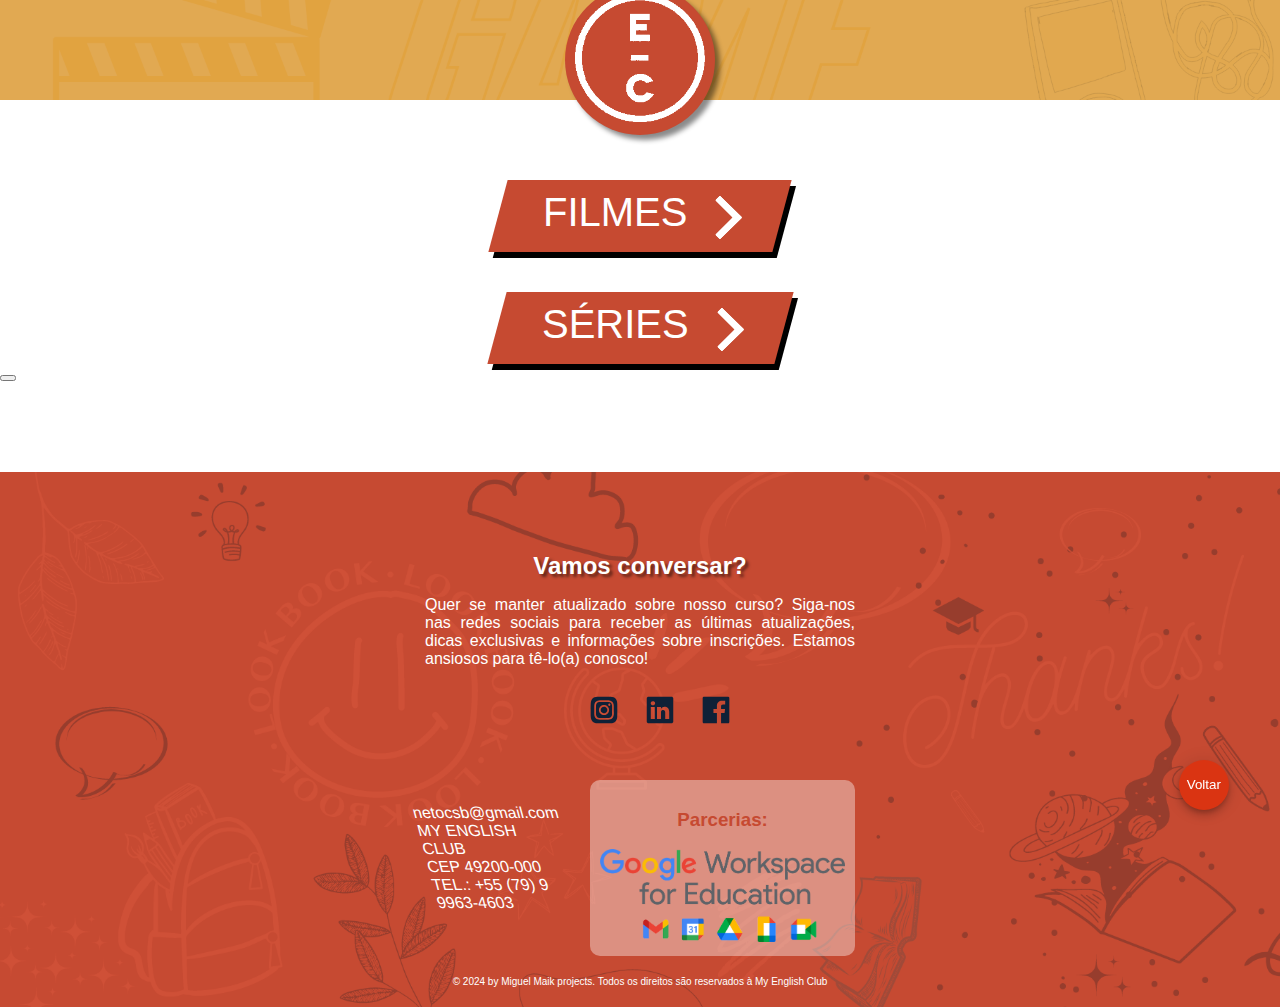
<file: primeaba.html>
<!DOCTYPE html>
<html lang="pt-BR">
<head>
    <meta charset="UTF-8">
    <meta name="viewport" content="width=device-width, initial-scale=1.0">
    <title>My Inglish Club</title>
    <link rel="shortcut icon" href="favicon/favicon4.png" type="image/x-icon">
    <link rel="stylesheet" href="css filmes/primeaba.css">
    <link rel="stylesheet" href="css filmes/globals.css">
</head>
<body>
    <!-- navbar -->
    <nav class="navbar">
    </nav>
        <div class="navbar__content">
          <a class="logo" href="#">
            <img src="css filmes/logo-branca.png" alt="logo" style="width: 130px;"/>
          </a>
        </div>
    <header>
        <div class="wrapper">
            <a class="cta" href="filmes.html">
              <span>FILMES</span>
              <span>
                <svg width="66px" height="43px" viewBox="0 0 66 43" version="1.1" xmlns="http://www.w3.org/2000/svg" xmlns:xlink="http://www.w3.org/1999/xlink">
                  <g id="arrow" stroke="none" stroke-width="1" fill="none" fill-rule="evenodd">
                    <path class="one" d="M40.1543933,3.89485454 L43.9763149,0.139296592 C44.1708311,-0.0518420739 44.4826329,-0.0518571125 44.6771675,0.139262789 L65.6916134,20.7848311 C66.0855801,21.1718824 66.0911863,21.8050225 65.704135,22.1989893 C65.7000188,22.2031791 65.6958657,22.2073326 65.6916762,22.2114492 L44.677098,42.8607841 C44.4825957,43.0519059 44.1708242,43.0519358 43.9762853,42.8608513 L40.1545186,39.1069479 C39.9575152,38.9134427 39.9546793,38.5968729 40.1481845,38.3998695 C40.1502893,38.3977268 40.1524132,38.395603 40.1545562,38.3934985 L56.9937789,21.8567812 C57.1908028,21.6632968 57.193672,21.3467273 57.0001876,21.1497035 C56.9980647,21.1475418 56.9959223,21.1453995 56.9937605,21.1432767 L40.1545208,4.60825197 C39.9574869,4.41477773 39.9546013,4.09820839 40.1480756,3.90117456 C40.1501626,3.89904911 40.1522686,3.89694235 40.1543933,3.89485454 Z" fill="#FFFFFF"></path>
                    <path class="two" d="M20.1543933,3.89485454 L23.9763149,0.139296592 C24.1708311,-0.0518420739 24.4826329,-0.0518571125 24.6771675,0.139262789 L45.6916134,20.7848311 C46.0855801,21.1718824 46.0911863,21.8050225 45.704135,22.1989893 C45.7000188,22.2031791 45.6958657,22.2073326 45.6916762,22.2114492 L24.677098,42.8607841 C24.4825957,43.0519059 24.1708242,43.0519358 23.9762853,42.8608513 L20.1545186,39.1069479 C19.9575152,38.9134427 19.9546793,38.5968729 20.1481845,38.3998695 C20.1502893,38.3977268 20.1524132,38.395603 20.1545562,38.3934985 L36.9937789,21.8567812 C37.1908028,21.6632968 37.193672,21.3467273 37.0001876,21.1497035 C36.9980647,21.1475418 36.9959223,21.1453995 36.9937605,21.1432767 L20.1545208,4.60825197 C19.9574869,4.41477773 19.9546013,4.09820839 20.1480756,3.90117456 C20.1501626,3.89904911 20.1522686,3.89694235 20.1543933,3.89485454 Z" fill="#FFFFFF"></path>
                    <path class="three" d="M0.154393339,3.89485454 L3.97631488,0.139296592 C4.17083111,-0.0518420739 4.48263286,-0.0518571125 4.67716753,0.139262789 L25.6916134,20.7848311 C26.0855801,21.1718824 26.0911863,21.8050225 25.704135,22.1989893 C25.7000188,22.2031791 25.6958657,22.2073326 25.6916762,22.2114492 L4.67709797,42.8607841 C4.48259567,43.0519059 4.17082418,43.0519358 3.97628526,42.8608513 L0.154518591,39.1069479 C-0.0424848215,38.9134427 -0.0453206733,38.5968729 0.148184538,38.3998695 C0.150289256,38.3977268 0.152413239,38.395603 0.154556228,38.3934985 L16.9937789,21.8567812 C17.1908028,21.6632968 17.193672,21.3467273 17.0001876,21.1497035 C16.9980647,21.1475418 16.9959223,21.1453995 16.9937605,21.1432767 L0.15452076,4.60825197 C-0.0425130651,4.41477773 -0.0453986756,4.09820839 0.148075568,3.90117456 C0.150162624,3.89904911 0.152268631,3.89694235 0.154393339,3.89485454 Z" fill="#FFFFFF"></path>
                  </g>
                </svg>
              </span> 
            </a>
          </div>
          <div class="wrapper1">
            <a class="cta" href="series.html">
              <span>SÉRIES</span>
              <span>
                <svg width="66px" height="43px" viewBox="0 0 66 43" version="1.1" xmlns="http://www.w3.org/2000/svg" xmlns:xlink="http://www.w3.org/1999/xlink">
                  <g id="arrow" stroke="none" stroke-width="1" fill="none" fill-rule="evenodd">
                    <path class="one" d="M40.1543933,3.89485454 L43.9763149,0.139296592 C44.1708311,-0.0518420739 44.4826329,-0.0518571125 44.6771675,0.139262789 L65.6916134,20.7848311 C66.0855801,21.1718824 66.0911863,21.8050225 65.704135,22.1989893 C65.7000188,22.2031791 65.6958657,22.2073326 65.6916762,22.2114492 L44.677098,42.8607841 C44.4825957,43.0519059 44.1708242,43.0519358 43.9762853,42.8608513 L40.1545186,39.1069479 C39.9575152,38.9134427 39.9546793,38.5968729 40.1481845,38.3998695 C40.1502893,38.3977268 40.1524132,38.395603 40.1545562,38.3934985 L56.9937789,21.8567812 C57.1908028,21.6632968 57.193672,21.3467273 57.0001876,21.1497035 C56.9980647,21.1475418 56.9959223,21.1453995 56.9937605,21.1432767 L40.1545208,4.60825197 C39.9574869,4.41477773 39.9546013,4.09820839 40.1480756,3.90117456 C40.1501626,3.89904911 40.1522686,3.89694235 40.1543933,3.89485454 Z" fill="#FFFFFF"></path>
                    <path class="two" d="M20.1543933,3.89485454 L23.9763149,0.139296592 C24.1708311,-0.0518420739 24.4826329,-0.0518571125 24.6771675,0.139262789 L45.6916134,20.7848311 C46.0855801,21.1718824 46.0911863,21.8050225 45.704135,22.1989893 C45.7000188,22.2031791 45.6958657,22.2073326 45.6916762,22.2114492 L24.677098,42.8607841 C24.4825957,43.0519059 24.1708242,43.0519358 23.9762853,42.8608513 L20.1545186,39.1069479 C19.9575152,38.9134427 19.9546793,38.5968729 20.1481845,38.3998695 C20.1502893,38.3977268 20.1524132,38.395603 20.1545562,38.3934985 L36.9937789,21.8567812 C37.1908028,21.6632968 37.193672,21.3467273 37.0001876,21.1497035 C36.9980647,21.1475418 36.9959223,21.1453995 36.9937605,21.1432767 L20.1545208,4.60825197 C19.9574869,4.41477773 19.9546013,4.09820839 20.1480756,3.90117456 C20.1501626,3.89904911 20.1522686,3.89694235 20.1543933,3.89485454 Z" fill="#FFFFFF"></path>
                    <path class="three" d="M0.154393339,3.89485454 L3.97631488,0.139296592 C4.17083111,-0.0518420739 4.48263286,-0.0518571125 4.67716753,0.139262789 L25.6916134,20.7848311 C26.0855801,21.1718824 26.0911863,21.8050225 25.704135,22.1989893 C25.7000188,22.2031791 25.6958657,22.2073326 25.6916762,22.2114492 L4.67709797,42.8607841 C4.48259567,43.0519059 4.17082418,43.0519358 3.97628526,42.8608513 L0.154518591,39.1069479 C-0.0424848215,38.9134427 -0.0453206733,38.5968729 0.148184538,38.3998695 C0.150289256,38.3977268 0.152413239,38.395603 0.154556228,38.3934985 L16.9937789,21.8567812 C17.1908028,21.6632968 17.193672,21.3467273 17.0001876,21.1497035 C16.9980647,21.1475418 16.9959223,21.1453995 16.9937605,21.1432767 L0.15452076,4.60825197 C-0.0425130651,4.41477773 -0.0453986756,4.09820839 0.148075568,3.90117456 C0.150162624,3.89904911 0.152268631,3.89694235 0.154393339,3.89485454 Z" fill="#FFFFFF"></path>
                  </g>
                </svg>
              </span> 
            </a>
          </div>
    </header>
    <button>
      <a href="index.html">
        <div class="btn">Voltar</div>
      </a>
    </button>
    <!-- Footer -->
    <footer id="footer">
        <div class="footer__content max-width mb-0">
          <h2 class="tertiary-title mb-s">Vamos conversar?</h2>
          <p class="mbm">
            Quer se manter atualizado sobre nosso curso? Siga-nos nas redes sociais para receber as últimas atualizações, dicas exclusivas e informações sobre inscrições. Estamos ansiosos para tê-lo(a) conosco!
          </p>
          <ul class="mb-l">
            <li>
              <a href="#"><img src="css filmes/instagram.svg" alt="Instagram" /></a>
            </li>
            <li>
              <a href="#"><img src="css filmes/linkedin.svg" alt="Linkedin" /></a>
            </li>
            <li>
              <a href="#"><img src="css filmes/facebook.svg" alt="Facebook" /></a>
            </li>
          </ul>
          <div class="footer__contact mb-m">
            <span class="mb-m">netocsb@gmail.com <br>
              MY ENGLISH CLUB<br>
              CEP 49200-000<br>
              TEL.: +55 (79) 9 9963-4603</span>
              <div class="parcerias">
                <h3>Parcerias:</h3>
                <img src="css filmes/parcerias.png" alt="parcerias">
              </div>
          </div>
          <p class="footer__copyright">
            © 2024 by Miguel Maik projects. Todos os direitos são reservados à My English Club
          </p>
        </div>
      </footer>

      
</body>
</html>
</file>
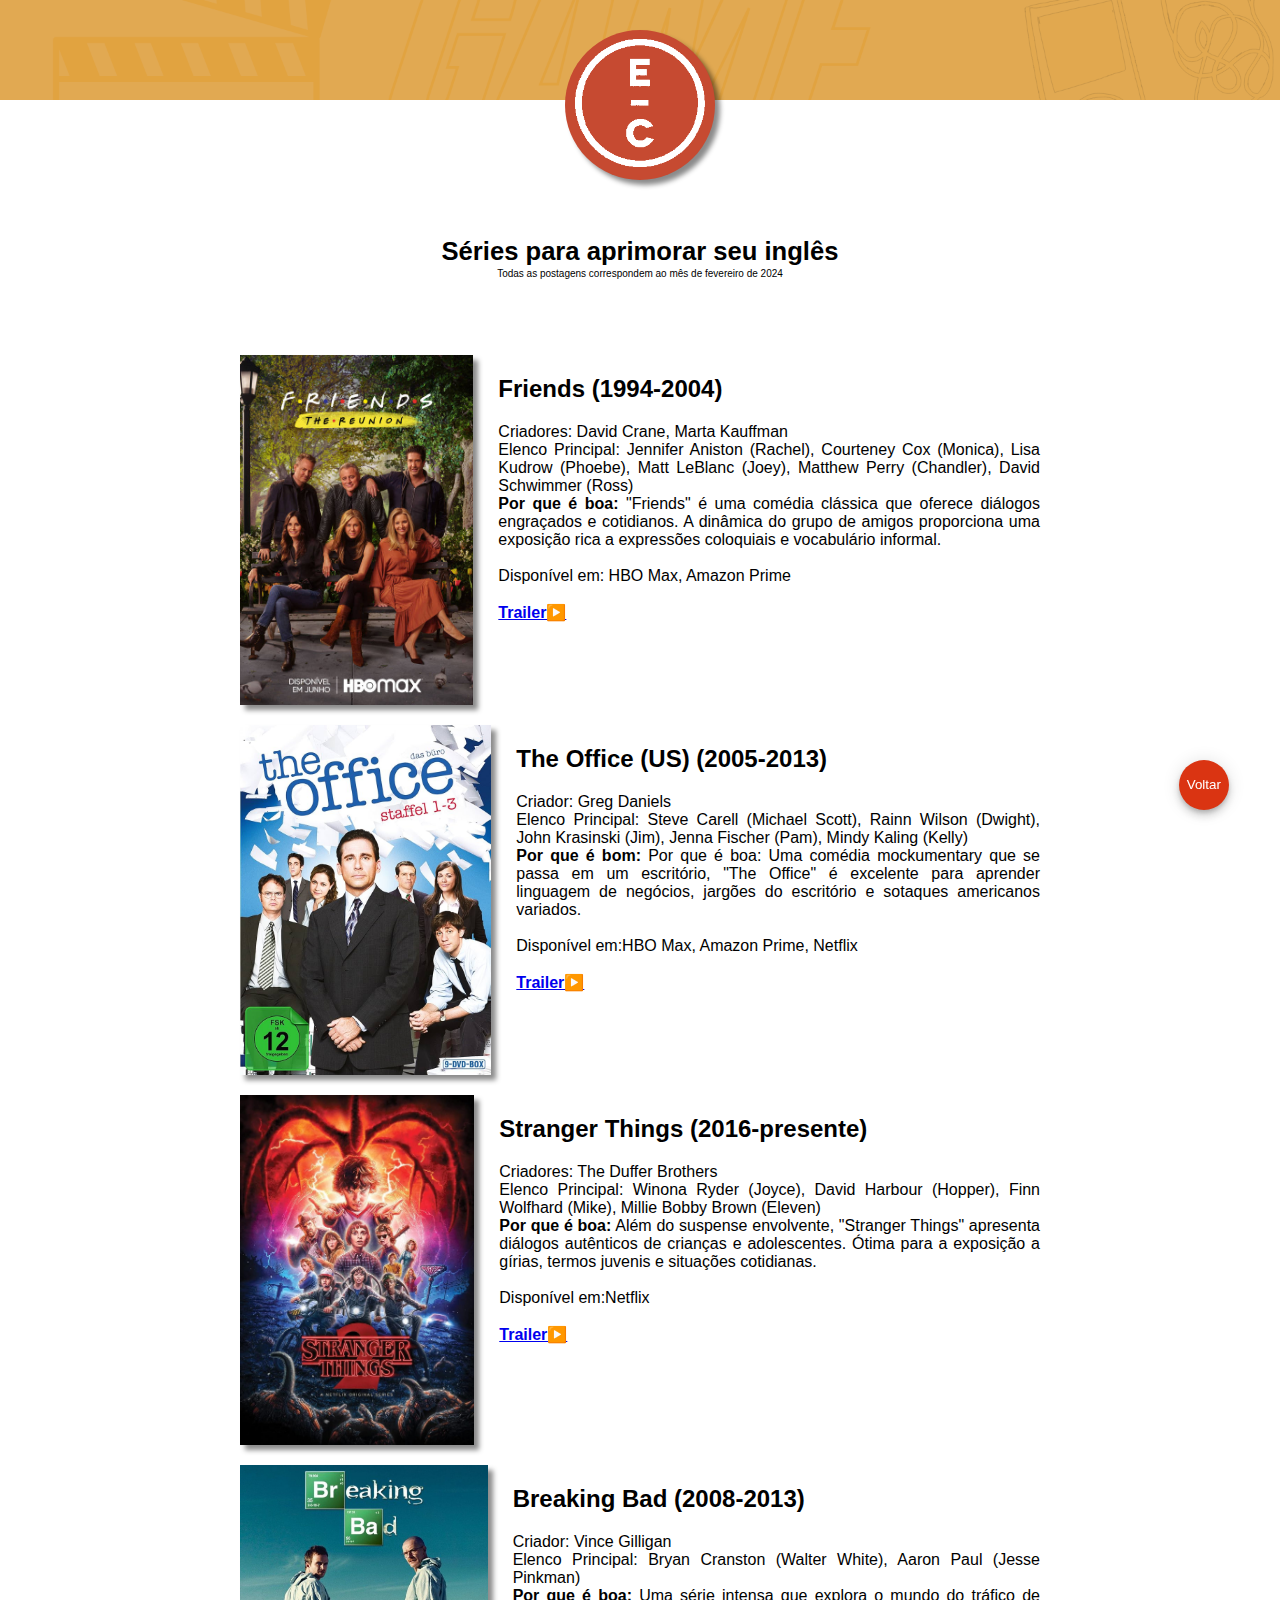
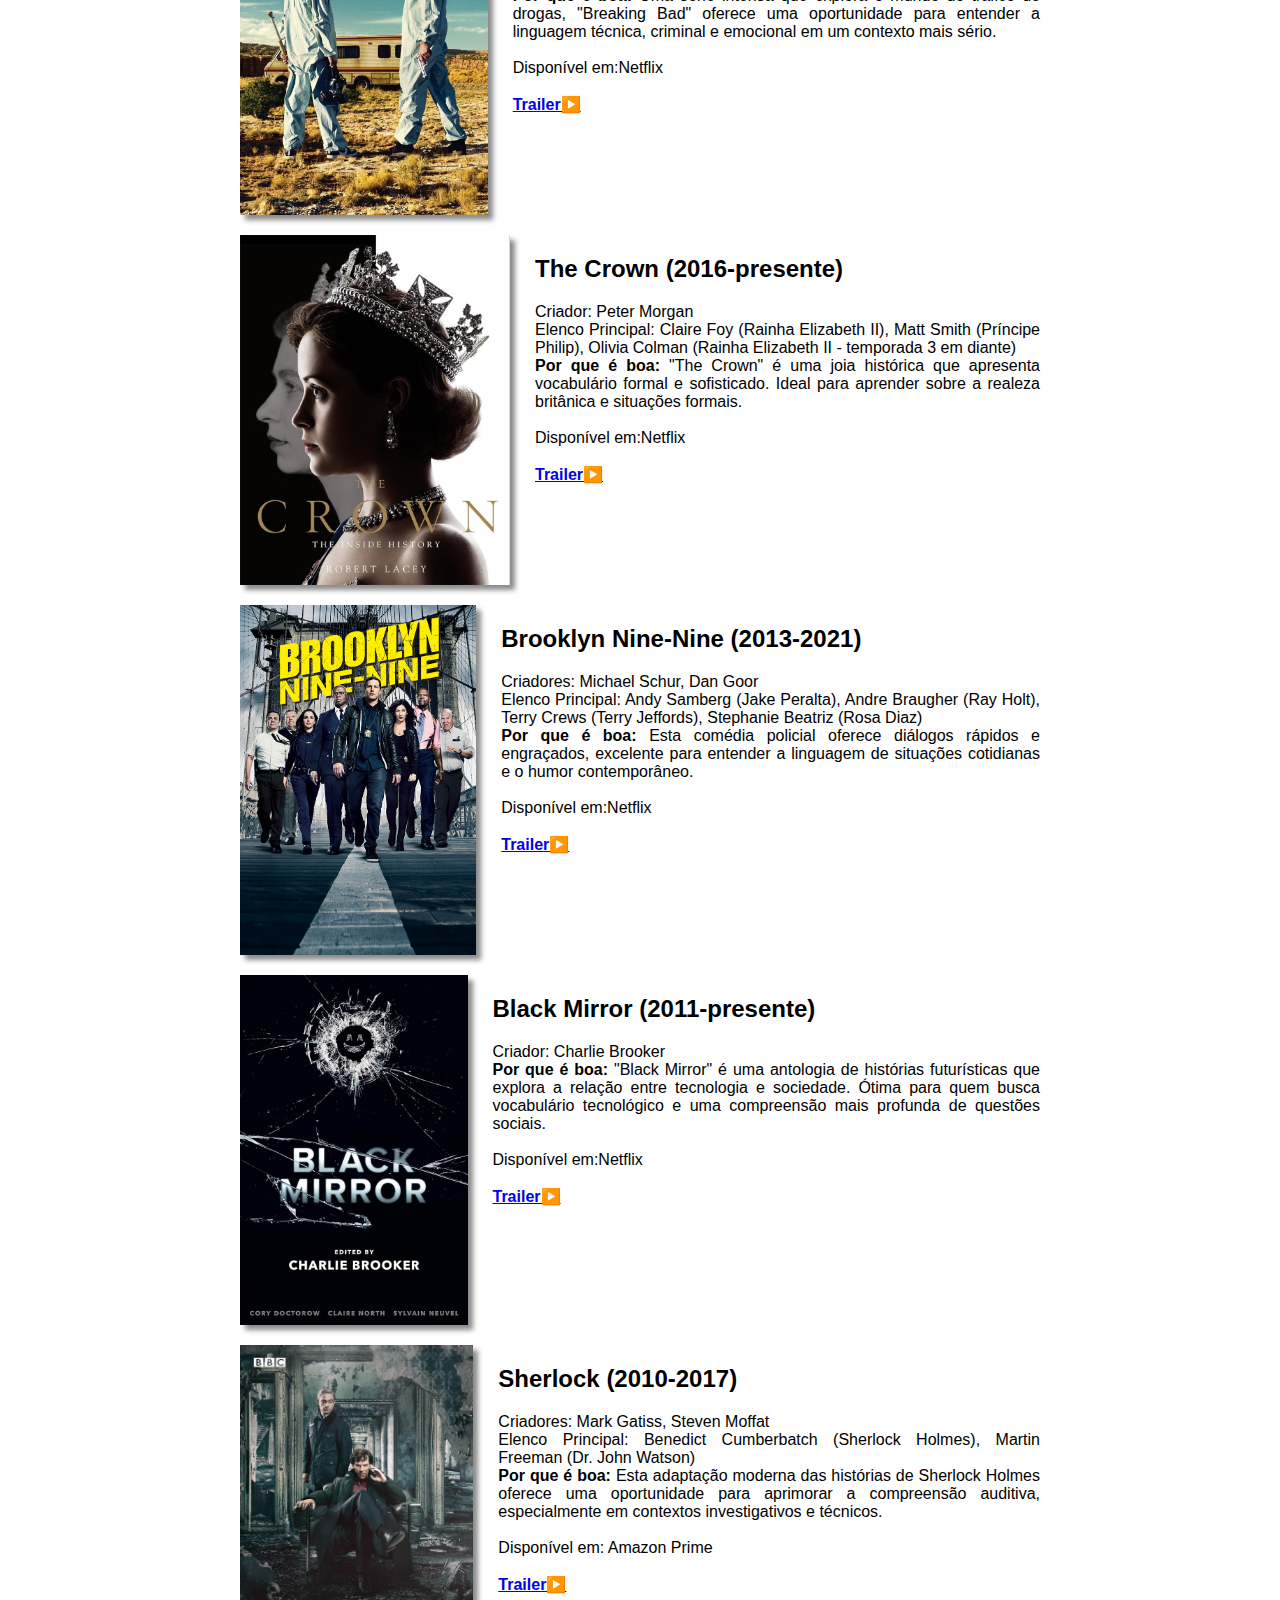
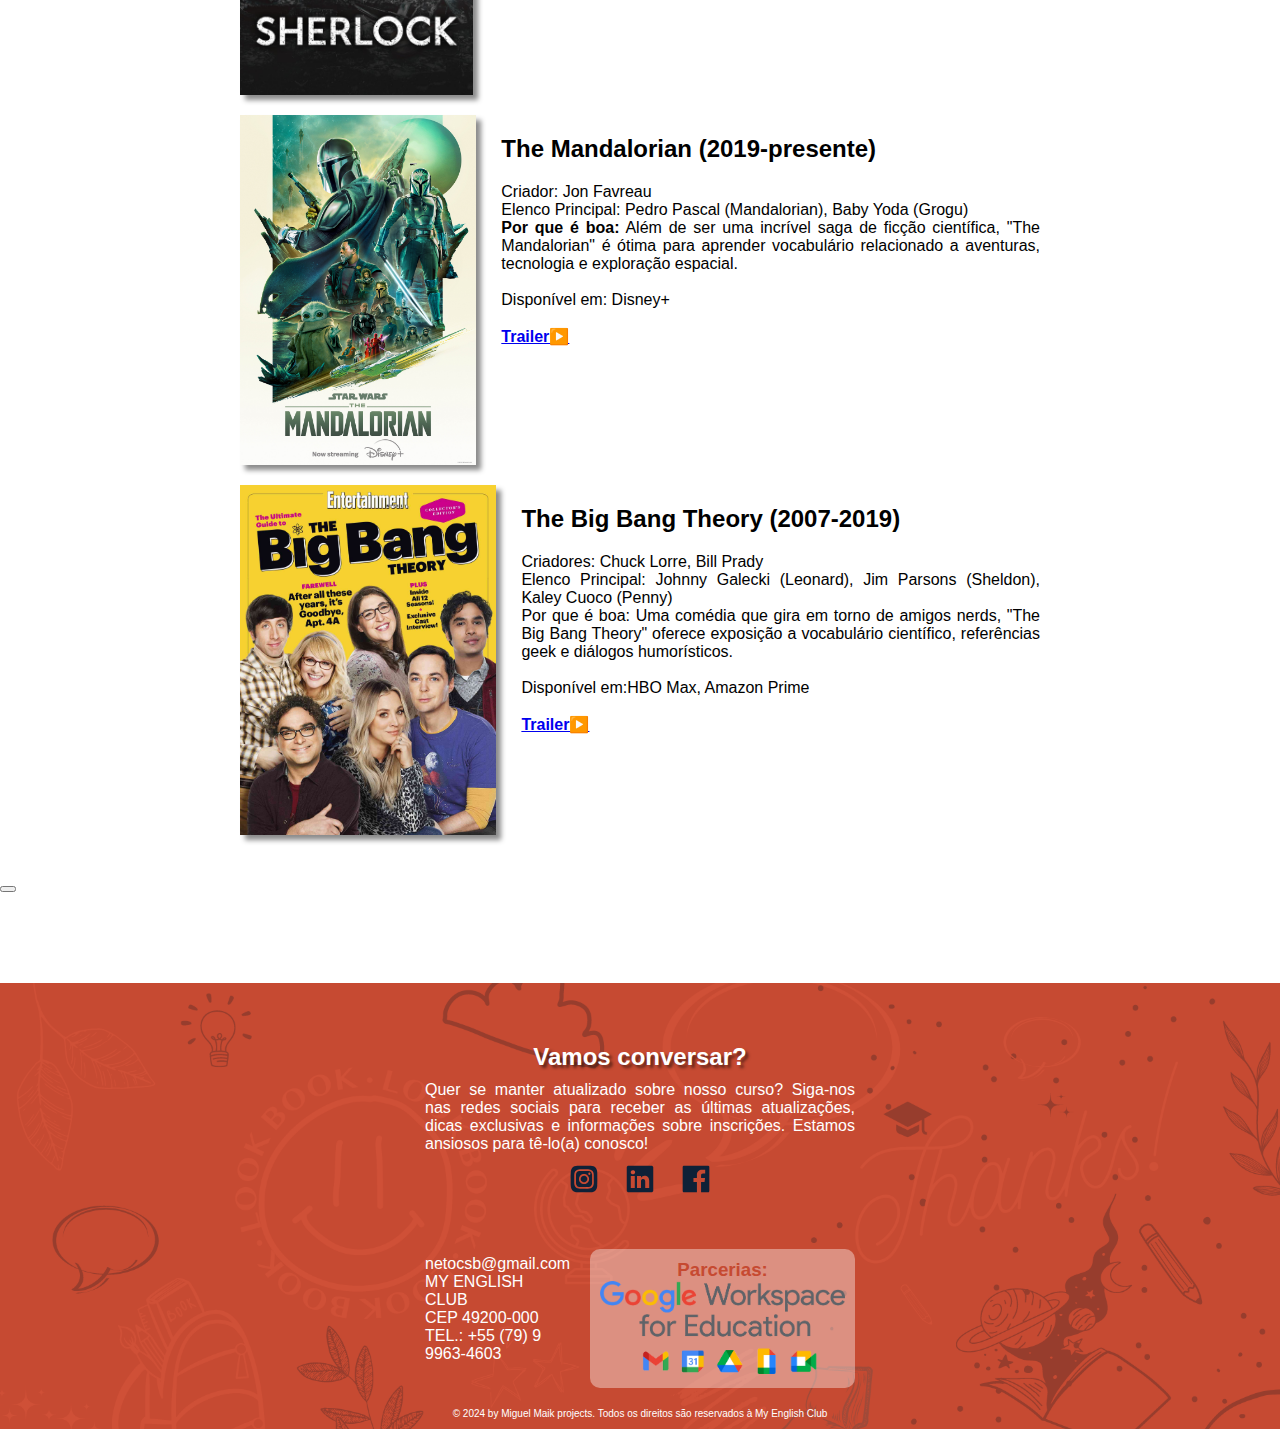
<file: series.html>
<!DOCTYPE html>
<html lang="pt-BR">
<head>
    <meta charset="UTF-8">
    <meta name="viewport" content="width=device-width, initial-scale=1.0">
    <title>My Inglish Club</title>
    <link rel="shortcut icon" href="favicon/favicon4.png" type="image/x-icon">
    <link rel="stylesheet" href="css filmes/series.css">
    <link rel="stylesheet" href="css filmes/globals.css">
</head>
<body>
        <!-- navbar -->
        <nav class="navbar">
        </nav>
        <div class="navbar__content">
          <a class="logo" href="#">
            <img src="css filmes/logo-branca.png" alt="logo" style="width: 130px;"/>
          </a>
        </div>
        <!--header-->
        <header>
          <div class="title">
            <h1>Séries para aprimorar seu inglês</h1>
            <p style="font-size: 10px; margin-top: -15px;">Todas as postagens correspondem ao mês de fevereiro de 2024</p>
          </div>
          <div class="wrapper">
            <ul class="posts">
              <li class="fims">
                <div class="img">
                  <img src="css filmes/assets-series/162145461960a56f1bad1d5_1621454619_2x3_md.jpg" alt="Friends" style="width: 270px; height: 350px;">
                  <div>
                    <h2>Friends (1994-2004)</h2>
                    <p>Criadores: David Crane, Marta Kauffman<br>
                      Elenco Principal: Jennifer Aniston (Rachel), Courteney Cox (Monica), Lisa Kudrow (Phoebe), Matt LeBlanc (Joey), Matthew Perry (Chandler), David Schwimmer (Ross)<br>
                      <strong>Por que é boa:</strong> "Friends" é uma comédia clássica que oferece diálogos engraçados e cotidianos. A dinâmica do grupo de amigos proporciona uma exposição rica a expressões coloquiais e vocabulário informal.
                      <br><br>
                      Disponível em: HBO Max, Amazon Prime<br><br>
                      <a href="https://www.youtube.com/watch?v=IEEbUzffzrk" target="_blank"><strong>Trailer▶️</strong></a>
                      </p>
                  </div>
                </div>
              </li>
              <li class="fims">
                <div class="img">
                  <img src="css filmes/assets-series/916I0spirtL._AC_UF1000,1000_QL80_.jpg" alt="The Office" style="width: 270px; height: 350px;">
                  <div>
                    <h2>The Office (US) (2005-2013)
                    </h2>
                    <p>Criador: Greg Daniels<br>
                      Elenco Principal: Steve Carell (Michael Scott), Rainn Wilson (Dwight), John Krasinski (Jim), Jenna Fischer (Pam), Mindy Kaling (Kelly)<br>
                      <strong>Por que é bom:</strong> Por que é boa: Uma comédia mockumentary que se passa em um escritório, "The Office" é excelente para aprender linguagem de negócios, jargões do escritório e sotaques americanos variados.<br><br>
                      Disponível em:HBO Max, Amazon Prime, Netflix<br><br>
                      <a href="https://www.youtube.com/watch?v=tNcDHWpselE" target="_blank"><strong>Trailer▶️</strong></a>
                      </p>
                  </div>
                </div>
              </li>
              <li class="fims">
                <div class="img">
                  <img src="css filmes/assets-series/Stranger Things.jpg" alt="Stranger Things" style="width: 270px; height: 350px;">
                  <div>
                    <h2>Stranger Things (2016-presente)
                    </h2>
                    <p>Criadores: The Duffer Brothers<br>
                      Elenco Principal: Winona Ryder (Joyce), David Harbour (Hopper), Finn Wolfhard (Mike), Millie Bobby Brown (Eleven)<br>
                      <strong>Por que é boa:</strong> Além do suspense envolvente, "Stranger Things" apresenta diálogos autênticos de crianças e adolescentes. Ótima para a exposição a gírias, termos juvenis e situações cotidianas.
                      <br><br>
                      Disponível em:Netflix<br><br>
                      <a href="https://www.youtube.com/watch?v=fLL0_Vy2Wlo" target="_blank"><strong>Trailer▶️</strong></a>
                      </p>
                  </div>
                </div>
              </li>
              <li class="fims">
                <div class="img">
                  <img src="css filmes/assets-series/Breaking Bad.jpg" alt="breaking bad" style="width: 270px; height: 350px;">
                  <div>
                    <h2>Breaking Bad (2008-2013)
                    </h2>
                    <p>Criador: Vince Gilligan<br>
                      Elenco Principal: Bryan Cranston (Walter White), Aaron Paul (Jesse Pinkman)<br>
                      <strong>Por que é boa:</strong> Uma série intensa que explora o mundo do tráfico de drogas, "Breaking Bad" oferece uma oportunidade para entender a linguagem técnica, criminal e emocional em um contexto mais sério.
                      <br><br>
                      Disponível em:Netflix<br><br>
                      <a href="https://www.youtube.com/watch?v=2-W6_6gJda0" target="_blank"><strong>Trailer▶️</strong></a>
                      </p>
                  </div>
                </div>
              </li>
              <li class="fims">
                <div class="img">
                <img src="css filmes/assets-series/The Crown.jpg" alt="The Crown" style="width: 270px; height: 350px;">
                  <div>
                    <h2>The Crown (2016-presente)
                    </h2>
                    <p>Criador: Peter Morgan<br>
                      Elenco Principal: Claire Foy (Rainha Elizabeth II), Matt Smith (Príncipe Philip), Olivia Colman (Rainha Elizabeth II - temporada 3 em diante)<br>
                      <strong>Por que é boa:</strong> "The Crown" é uma joia histórica que apresenta vocabulário formal e sofisticado. Ideal para aprender sobre a realeza britânica e situações formais.
                      <br><br>
                      Disponível em:Netflix<br><br>
                      <a href="https://www.youtube.com/watch?v=dFZC-_T_irA" target="_blank"><strong>Trailer▶️</strong></a>
                      </p>
                  </div>
                </div>
              </li>
              <li class="fims">
                <div class="img">
                  <img src="css filmes/assets-series/Brooklyn Nine-Nine.jpg" alt="Brooklyn Nine-Nine " style="width: 270px; height: 350px;">
                  <div>
                    <h2>Brooklyn Nine-Nine (2013-2021)
                    </h2>
                    <p>Criadores: Michael Schur, Dan Goor<br>
                      Elenco Principal: Andy Samberg (Jake Peralta), Andre Braugher (Ray Holt), Terry Crews (Terry Jeffords), Stephanie Beatriz (Rosa Diaz)<br>
                      <strong>Por que é boa:</strong> Esta comédia policial oferece diálogos rápidos e engraçados, excelente para entender a linguagem de situações cotidianas e o humor contemporâneo.
                      <br><br>
                      Disponível em:Netflix<br><br>
                      <a href="https://www.youtube.com/watch?v=i69rgj0s9fw" target="_blank"><strong>Trailer▶️</strong></a>
                      </p>
                  </div>
                </div>
              </li>
              <li class="fims">
                <div class="img">
                  <img src="css filmes/assets-series/Black Mirror.jpg" alt="Black Mirror" style="width: 270px; height: 350px;">
                  <div>
                    <h2>Black Mirror (2011-presente)
                    </h2>
                    <p>Criador: Charlie Brooker<br>
                      <strong>Por que é boa:</strong> "Black Mirror" é uma antologia de histórias futurísticas que explora a relação entre tecnologia e sociedade. Ótima para quem busca vocabulário tecnológico e uma compreensão mais profunda de questões sociais.
                      <br><br>
                      Disponível em:Netflix<br><br>
                      <a href="https://www.youtube.com/watch?v=M8qG0vS2zWM" target="_blank"><strong>Trailer▶️</strong></a>
                      </p>
                  </div>
                </div>
              </li>
              <li class="fims">
                <div class="img">
                  <img src="css filmes/assets-series/Sherlock.jpg" alt="Sherlock" style="width: 270px; height: 350px;">
                  <div>
                    <h2>Sherlock (2010-2017)
                    </h2>
                    <p>Criadores: Mark Gatiss, Steven Moffat<br>
                      Elenco Principal: Benedict Cumberbatch (Sherlock Holmes), Martin Freeman (Dr. John Watson)<br>
                      <strong>Por que é boa:</strong> Esta adaptação moderna das histórias de Sherlock Holmes oferece uma oportunidade para aprimorar a compreensão auditiva, especialmente em contextos investigativos e técnicos.
                      <br><br>
                      Disponível em: Amazon Prime<br><br>
                      <a href="https://www.youtube.com/watch?v=Orkng7s-GtA" target="_blank"><strong>Trailer▶️</strong></a>
                      </p>
                  </div>
                </div>
              </li>
              <li class="fims">
                <div class="img">
                  <img src="css filmes/assets-series/The Mandalorian.jpg" alt="The Mandalorian" style="width: 270px; height: 350px;">
                  <div>
                    <h2>The Mandalorian (2019-presente)
                    </h2>
                    <p>Criador: Jon Favreau<br>
                      Elenco Principal: Pedro Pascal (Mandalorian), Baby Yoda (Grogu)<br>
                      <strong>Por que é boa:</strong> Além de ser uma incrível saga de ficção científica, "The Mandalorian" é ótima para aprender vocabulário relacionado a aventuras, tecnologia e exploração espacial.
                      <br><br>
                      Disponível em: Disney+<br><br>
                      <a href="https://www.youtube.com/watch?v=ra8sFRnLOJM" target="_blank"><strong>Trailer▶️</strong></a>
                      </p>
                  </div>
                </div>
              </li>
              <li class="fims">
                <div class="img">
                  <img src="css filmes/assets-series/The Big Bang Theory.jpg" alt="The Big Bang Theory" style="width: 270px; height: 350px;">
                  <div>
                    <h2>The Big Bang Theory (2007-2019)
                    </h2>
                    <p>Criadores: Chuck Lorre, Bill Prady<br>
                      Elenco Principal: Johnny Galecki (Leonard), Jim Parsons (Sheldon), Kaley Cuoco (Penny)<br>
                      <strtong>Por que é boa:</strtong> Uma comédia que gira em torno de amigos nerds, "The Big Bang Theory" oferece exposição a vocabulário científico, referências geek e diálogos humorísticos.
                      <br><br>
                      Disponível em:HBO Max, Amazon Prime<br><br>
                      <a href="https://www.youtube.com/watch?v=rCj-Fb1OmXg" target="_blank"><strong>Trailer▶️</strong></a>
                      </p>
                  </div>
                </div>
              </div>
              </li>
            </ul>
          </div>
        </header>
        <button>
          <a href="primeaba.html">
            <div class="btn">Voltar</div>
          </a>
        </button>
        <!-- Footer -->
    <footer id="footer">
      <div class="footer__content max-width mb-0">
        <h2 class="tertiary-title mb-s">Vamos conversar?</h2>
        <p class="mbm">
          Quer se manter atualizado sobre nosso curso? Siga-nos nas redes sociais para receber as últimas atualizações, dicas exclusivas e informações sobre inscrições. Estamos ansiosos para tê-lo(a) conosco!
        </p>
        <ul class="mb-l">
          <li>
            <a href="#"><img src="css filmes/instagram.svg" alt="Instagram" /></a>
          </li>
          <li>
            <a href="#"><img src="css filmes/linkedin.svg" alt="Linkedin" /></a>
          </li>
          <li>
            <a href="#"><img src="css filmes/facebook.svg" alt="Facebook" /></a>
          </li>
        </ul>
        <div class="footer__contact mb-m">
          <span class="mb-m">netocsb@gmail.com <br>
            MY ENGLISH CLUB<br>
            CEP 49200-000<br>
            TEL.: +55 (79) 9 9963-4603</span>
            <div class="parcerias">
              <h3>Parcerias:</h3>
              <img src="css filmes/parcerias.png" alt="parcerias">
            </div>
        </div>
        <p class="footer__copyright">
          © 2024 by Miguel Maik projects. Todos os direitos são reservados à My English Club
        </p>
      </div>
    </footer>
  
</body>
</html>
</file>
<file: css/extends.css>
@import './variables.css';
@import './globals.css';

@import './components/navbar.css';
@import './components/header.css';
@import './components/about.css';
@import './components/skills.css';
@import './components/projects.css';
@import './components/footer.css';
</file>
<file: css filmes/books.css>
body {
  margin: 0; 
  font-size: 16px;
}
@media (max-width: 600px) {
  body {
      font-size: 14px;
  }
}
/*NAVBAR*/
.navbar {
    position: relative;
    top: 0;
    left: 0;
    width: 100%;
    height: 100px;
    background-image: url(backgound/diferencial.png);
    background-position: center;
    background-repeat: no-repeat;
    background-size: cover;
    overflow: hidden;
  }

  .navbar__content{
    position: relative;
    top: -180px;
    width: 150px;
    height: 150px;
    display: flex;
    margin: auto;
    margin-top: 110px;
    background-color: #c64a31;
    border-radius: 100px;
    box-shadow: 5px 5px 5px rgba(0, 0, 0, 0.459);
  }

  .navbar__content .logo{
    margin: auto;
  }
/*HEADER*/
  header{
    padding: 10px;
    margin-top: -150px;
  }
  
  header .title {
    text-align: center;
    font-family: Arial, Helvetica, sans-serif;
    font-size: 0.8em;
    margin-bottom: 50px;
  }

  .title h1{
    color: #c64a31;
    text-shadow: 5px 3px 5px rgba(0, 0, 0, 0.438);
  }

  .title p{
    text-align: justify;
    max-width: 800px;
    margin: auto;
    padding: 10px; 
  }

  .wrapper {
    max-width: 800px;
    margin: auto;
    padding: 10px; 
}

.posts {
    list-style: none;
    padding: 0;
}

.fims {
    margin-bottom: 20px;
}

.img {
  display: flex;
  flex-direction: column;
}


.img img {
    width: 100%;
    height: auto;
    max-width: 100%;
    margin-bottom: 10px;
    box-shadow: 5px 5px 5px rgba(0, 0, 0, 0.459);
    
}

.img div h2,
.img div p {
    margin-left: 15px;
    font-family: Arial, Helvetica, sans-serif;
}

.img p{
  text-align: justify;
  max-width: 100%;
  margin-left: 0;
}
@media (max-width: 600px) {
  .img p {
      max-width: 100%;
  }
  .title p{
    max-width: 100%;
  }
}


@media (min-width: 600px) {
    .img {
        flex-direction: row;
    }

    .img img {
        width: 150px;
        margin-bottom: 0; 
        margin-right: 10px; 
    }
}



button .btn {
  height: 50px;
  width: 50px;
  line-height: 50px;
  font-size: 1em;
  border-radius: 50%;
  background-color: #da3412;
  color: white;
  text-align: center;
  border: none;
  cursor: pointer;
  position: fixed;
  z-index: 1;
  bottom: 10%;
  right: 4%;
  box-shadow: 0 3px 5px -1px rgba(0, 0, 0, 0.2), 0 6px 10px 0 rgba(0, 0, 0, 0.14), 0 1px 18px 0 rgba(0, 0, 0, 0.12);
}
.btn:hover{
  background:#e4b14c;
}

footer {
  margin-top: 90px;
  background-image: url(backgound/footer.png);
  background-size: cover;
  font-family: Arial, Helvetica, sans-serif;
  * {
    margin: 0;
    padding: 0;
    box-sizing: border-box;
    scroll-behavior: smooth;
    font-family: var(--font-family);
  }
}

footer .footer__content h2{
  color: white;
  text-shadow: 3px 3px 3px rgba(0, 0, 0, 0.507);
  text-align: center;
}

footer .footer__content .mbm{
  text-align: justify;
}

footer .footer__content {
  text-align: center;
  padding: 6rem 2rem 1rem;
  max-width: 47rem;
  color: white;
}

.footer__contact {
  display: flex;
  justify-content: space-between; /* Espaço entre os elementos */
  align-items: center; /* Alinha os itens verticalmente no centro */
}

footer .footer__content .footer__contact span {
  display: flex;
  text-align: left;
  font-size: 1em;
  font-family: Arial, Helvetica, sans-serif;
}

.parcerias{
  background-color: rgba(255, 255, 255, 0.39);
  border-radius: 10px;
  padding: 10px;
  margin-left: 20px;
}

.parcerias h3{
  color: #c64a31;
}

.parcerias img {
  /* Adicione estilos para a imagem de parcerias se necessário */
  max-width: 100%;
  height: auto;
}

footer .footer__content ul li {
  display: inline-block;
}

footer .footer__content ul a {
  display: inline-block;
  padding: 1rem;
}

footer .footer__content .footer__copyright {
  font-size: 1rem;
  margin-top: 10px;
}
</file>
<file: css filmes/globals.css>
html {
  font-size: 62.5%;
}


.max-width {
  width: 100%;
  max-width: 120rem;
  padding: 0 4rem;
  margin: 0 auto;
  margin-bottom: 26rem;
}

.mb-0 {
  margin-bottom: 0;
}

.mb-s {
  margin-bottom: 1rem;
}

.mb-m {
  margin-bottom: 2rem;
}

.mb-l {
  margin-bottom: 4rem;
}

.mb-xl {
  margin-bottom: 6rem;
}
</file>
<file: css filmes/filmes.css>
body {
  margin: 0; 
  font-size: 16px;
}
@media (max-width: 600px) {
  body {
      font-size: 14px;
  }
}
/*NAVBAR*/
.navbar {
    position: relative;
    top: 0;
    left: 0;
    width: 100%;
    height: 100px;
    background-image: url(backgound/diferencial.png);
    background-position: center;
    background-repeat: no-repeat;
    background-size: cover;
    overflow: hidden;
  }

  .navbar__content{
    position: relative;
    top: -180px;
    width: 150px;
    height: 150px;
    display: flex;
    margin: auto;
    margin-top: 110px;
    background-color: #c64a31;
    border-radius: 100px;
    box-shadow: 5px 5px 5px rgba(0, 0, 0, 0.459);
  }

  .navbar__content .logo{
    margin: auto;
  }
/*HEADER*/
  header{
    padding: 10px;
    margin-top: -150px;
  }

  .title{
    text-align: center;
    font-family: Arial, Helvetica, sans-serif;
    font-size: 0.8em;
    margin-bottom: 50px;
  }


  .wrapper {
    max-width: 800px;
    margin: auto;
    padding: 10px; 
}

.posts {
    list-style: none;
    padding: 0;
}

.fims {
    margin-bottom: 20px;
}

.img {
  display: flex;
  flex-direction: column;
}


.img img {
    width: 100%;
    height: auto;
    max-width: 100%;
    margin-bottom: 10px;
    box-shadow: 5px 5px 5px rgba(0, 0, 0, 0.459);
    
}

.img div h2,
.img div p {
    margin-left: 15px;
    font-family: Arial, Helvetica, sans-serif;
}

.img p{
  text-align: justify;
  max-width: 100%;
  margin-left: 0;
}
@media (max-width: 600px) {
  .img p {
      max-width: 100%;
  }
}


@media (min-width: 600px) {
    .img {
        flex-direction: row;
    }

    .img img {
        width: 150px;
        margin-bottom: 0; 
        margin-right: 10px; 
    }
}



button .btn {
  height: 50px;
  width: 50px;
  line-height: 50px;
  font-size: 1em;
  border-radius: 50%;
  background-color: #da3412;
  color: white;
  text-align: center;
  border: none;
  cursor: pointer;
  position: fixed;
  z-index: 1;
  bottom: 10%;
  right: 4%;
  box-shadow: 0 3px 5px -1px rgba(0, 0, 0, 0.2), 0 6px 10px 0 rgba(0, 0, 0, 0.14), 0 1px 18px 0 rgba(0, 0, 0, 0.12);
}
.btn:hover{
  background:#e4b14c;
}

footer {
  margin-top: 90px;
  background-image: url(backgound/footer.png);
  background-size: cover;
  font-family: Arial, Helvetica, sans-serif;
  * {
    margin: 0;
    padding: 0;
    box-sizing: border-box;
    scroll-behavior: smooth;
    font-family: var(--font-family);
  }
}

footer .footer__content h2{
  color: white;
  text-shadow: 3px 3px 3px rgba(0, 0, 0, 0.507);
  text-align: center;
}

footer .footer__content .mbm{
  text-align: justify;
}

footer .footer__content {
  text-align: center;
  padding: 6rem 2rem 1rem;
  max-width: 47rem;
  color: white;
}

.footer__contact {
  display: flex;
  justify-content: space-between; /* Espaço entre os elementos */
  align-items: center; /* Alinha os itens verticalmente no centro */
}

footer .footer__content .footer__contact span {
  display: flex;
  text-align: left;
  font-size: 1em;
  font-family: Arial, Helvetica, sans-serif;
}

.parcerias{
  background-color: rgba(255, 255, 255, 0.39);
  border-radius: 10px;
  padding: 10px;
  margin-left: 20px;
}

.parcerias h3{
  color: #c64a31;
}

.parcerias img {
  /* Adicione estilos para a imagem de parcerias se necessário */
  max-width: 100%;
  height: auto;
}

footer .footer__content ul li {
  display: inline-block;
}

footer .footer__content ul a {
  display: inline-block;
  padding: 1rem;
}

footer .footer__content .footer__copyright {
  font-size: 1rem;
  margin-top: 10px;
}
</file>
<file: css filmes/primeaba.css>
body {
    margin: 0; 
    font-size: 16px;
  }
  @media (max-width: 600px) {
    body {
        font-size: 14px;
    }
  }
  /*NAVBAR*/
  .navbar {
      position: absolute;
      top: 0;
      left: 0;
      width: 100%;
      height: 100px;
      background-image: url(backgound/diferencial.png);
      background-position: center;
      background-repeat: no-repeat;
      background-size: cover;
      overflow: hidden;
    }
  
    .navbar__content{
      position: relative;
      top: -125px;
      width: 150px;
      height: 150px;
      display: flex;
      margin: auto;
      margin-top: 110px;
      background-color: #c64a31;
      border-radius: 100px;
      box-shadow: 5px 5px 5px rgba(0, 0, 0, 0.459);
    }
  
    .navbar__content .logo{
      margin: auto;
    }

    @import url('https://fonts.googleapis.com/css?family=Poppins:900i');

    * {
      box-sizing: border-box;
    }
    
    
    
    .wrapper {
        margin-top: -80px;
        display: flex;
        justify-content: center;
    }
    .wrapper1 {
        margin-top: 40px;
        display: flex;
        justify-content: center;
    }
    
    .cta {
        display: flex;
        padding: 10px 45px;
        text-decoration: none;
        font-family: 'Poppins', sans-serif;
        font-size: 40px;
        color: white;
        background: #c64a31;
        transition: 1s;
        box-shadow: 6px 6px 0 black;
        transform: skewX(-15deg);
    }
    
    .cta:focus {
       outline: none; 
    }
    
    .cta:hover {
        transition: 0.5s;
        box-shadow: 10px 10px 0 #FBC638;
    }
    
    .cta span:nth-child(2) {
        transition: 0.5s;
        margin-right: 0px;
    }
    
    .cta:hover  span:nth-child(2) {
        transition: 0.5s;
        margin-right: 45px;
    }
    
      span {
        transform: skewX(15deg) 
      }
    
      span:nth-child(2) {
        width: 20px;
        margin-left: 30px;
        position: relative;
        top: 12%;
      }
      
    /**************SVG****************/
    
    path.one {
        transition: 0.4s;
        transform: translateX(-60%);
    }
    
    path.two {
        transition: 0.5s;
        transform: translateX(-30%);
    }
    
    .cta:hover path.three {
        animation: color_anim 1s infinite 0.2s;
    }
    
    .cta:hover path.one {
        transform: translateX(0%);
        animation: color_anim 1s infinite 0.6s;
    }
    
    .cta:hover path.two {
        transform: translateX(0%);
        animation: color_anim 1s infinite 0.4s;
    }
    
    /* SVG animations */
    
    @keyframes color_anim {
        0% {
            fill: white;
        }
        50% {
            fill: #FBC638;
        }
        100% {
            fill: white;
        }
    }

    button .btn {
      height: 50px;
      width: 50px;
      line-height: 50px;
      font-size: 1em;
      border-radius: 50%;
      background-color: #da3412;
      color: white;
      text-align: center;
      border: none;
      cursor: pointer;
      position: fixed;
      z-index: 1;
      bottom: 10%;
      right: 4%;
      box-shadow: 0 3px 5px -1px rgba(0, 0, 0, 0.2), 0 6px 10px 0 rgba(0, 0, 0, 0.14), 0 1px 18px 0 rgba(0, 0, 0, 0.12);
    }
    .btn:hover{
      background:#e4b14c;
    }
    

    footer {
        margin-top: 90px;
        background-image: url(backgound/footer.png);
        background-size: cover;
        font-family: Arial, Helvetica, sans-serif;
      }
      
      footer .footer__content h2{
        color: white;
        text-shadow: 3px 3px 3px rgba(0, 0, 0, 0.507);
        text-align: center;
      }
      
      footer .footer__content .mbm{
        text-align: justify;
      }
      
      footer .footer__content {
        text-align: center;
        padding: 6rem 2rem 1rem;
        max-width: 47rem;
        color: white;
      }
      
      .footer__contact {
        display: flex;
        justify-content: space-between; /* Espaço entre os elementos */
        align-items: center; /* Alinha os itens verticalmente no centro */
      }
      
      footer .footer__content .footer__contact span {
        display: flex;
        text-align: left;
        font-size: 1em;
        font-family: Arial, Helvetica, sans-serif;
      }
      
      .parcerias{
        background-color: rgba(255, 255, 255, 0.39);
        border-radius: 10px;
        padding: 10px;
        margin-left: 20px;
      }
      
      .parcerias h3{
        color: #c64a31;
      }
      
      .parcerias img {
        /* Adicione estilos para a imagem de parcerias se necessário */
        max-width: 100%;
        height: auto;
      }
      
      footer .footer__content ul li {
        display: inline-block;
      }
      
      footer .footer__content ul a {
        display: inline-block;
        padding: 1rem;
      }
      
      footer .footer__content .footer__copyright {
        font-size: 1rem;
        margin-top: 10px;
      }
</file>
<file: css filmes/series.css>
body {
  margin: 0; 
  font-size: 16px;
}
@media (max-width: 600px) {
  body {
      font-size: 14px;
  }
}
/*NAVBAR*/
.navbar {
    position: relative;
    top: 0;
    left: 0;
    width: 100%;
    height: 100px;
    background-image: url(backgound/diferencial.png);
    background-position: center;
    background-repeat: no-repeat;
    background-size: cover;
    overflow: hidden;
  }

  .navbar__content{
    position: relative;
    top: -180px;
    width: 150px;
    height: 150px;
    display: flex;
    margin: auto;
    margin-top: 110px;
    background-color: #c64a31;
    border-radius: 100px;
    box-shadow: 5px 5px 5px rgba(0, 0, 0, 0.459);
  }

  .navbar__content .logo{
    margin: auto;
  }
/*HEADER*/
  header{
    padding: 10px;
    margin-top: -150px;
  }

  .title{
    text-align: center;
    font-family: Arial, Helvetica, sans-serif;
    font-size: 0.8em;
    margin-bottom: 50px;
  }


  .wrapper {
    max-width: 800px;
    margin: auto;
    padding: 10px; 
}

.posts {
    list-style: none;
    padding: 0;
}

.fims {
    margin-bottom: 20px;
}

.img {
  display: flex;
  flex-direction: column;
}


.img img {
    width: 100%;
    height: auto;
    max-width: 100%;
    margin-bottom: 10px;
    box-shadow: 5px 5px 5px rgba(0, 0, 0, 0.459);
    
}

.img div h2,
.img div p {
    margin-left: 15px;
    font-family: Arial, Helvetica, sans-serif;
}

.img p{
  text-align: justify;
  max-width: 100%;
  margin-left: 0;
}
@media (max-width: 600px) {
  .img p {
      max-width: 100%;
  }
}


@media (min-width: 600px) {
    .img {
        flex-direction: row;
    }

    .img img {
        width: 150px;
        margin-bottom: 0; 
        margin-right: 10px; 
    }
}



button .btn {
  height: 50px;
  width: 50px;
  line-height: 50px;
  font-size: 1em;
  border-radius: 50%;
  background-color: #da3412;
  color: white;
  text-align: center;
  border: none;
  cursor: pointer;
  position: fixed;
  z-index: 1;
  bottom: 10%;
  right: 4%;
  box-shadow: 0 3px 5px -1px rgba(0, 0, 0, 0.2), 0 6px 10px 0 rgba(0, 0, 0, 0.14), 0 1px 18px 0 rgba(0, 0, 0, 0.12);
}
.btn:hover{
  background:#e4b14c;
}

footer {
  margin-top: 90px;
  background-image: url(backgound/footer.png);
  background-size: cover;
  font-family: Arial, Helvetica, sans-serif;
  * {
    margin: 0;
    padding: 0;
    box-sizing: border-box;
    scroll-behavior: smooth;
    font-family: var(--font-family);
  }
}

footer .footer__content h2{
  color: white;
  text-shadow: 3px 3px 3px rgba(0, 0, 0, 0.507);
  text-align: center;
}

footer .footer__content .mbm{
  text-align: justify;
}

footer .footer__content {
  text-align: center;
  padding: 6rem 2rem 1rem;
  max-width: 47rem;
  color: white;
}

.footer__contact {
  display: flex;
  justify-content: space-between; /* Espaço entre os elementos */
  align-items: center; /* Alinha os itens verticalmente no centro */
}

footer .footer__content .footer__contact span {
  display: flex;
  text-align: left;
  font-size: 1em;
  font-family: Arial, Helvetica, sans-serif;
}

.parcerias{
  background-color: rgba(255, 255, 255, 0.39);
  border-radius: 10px;
  padding: 10px;
  margin-left: 20px;
}

.parcerias h3{
  color: #c64a31;
}

.parcerias img {
  /* Adicione estilos para a imagem de parcerias se necessário */
  max-width: 100%;
  height: auto;
}

footer .footer__content ul li {
  display: inline-block;
}

footer .footer__content ul a {
  display: inline-block;
  padding: 1rem;
}

footer .footer__content .footer__copyright {
  font-size: 1rem;
  margin-top: 10px;
}
</file>
